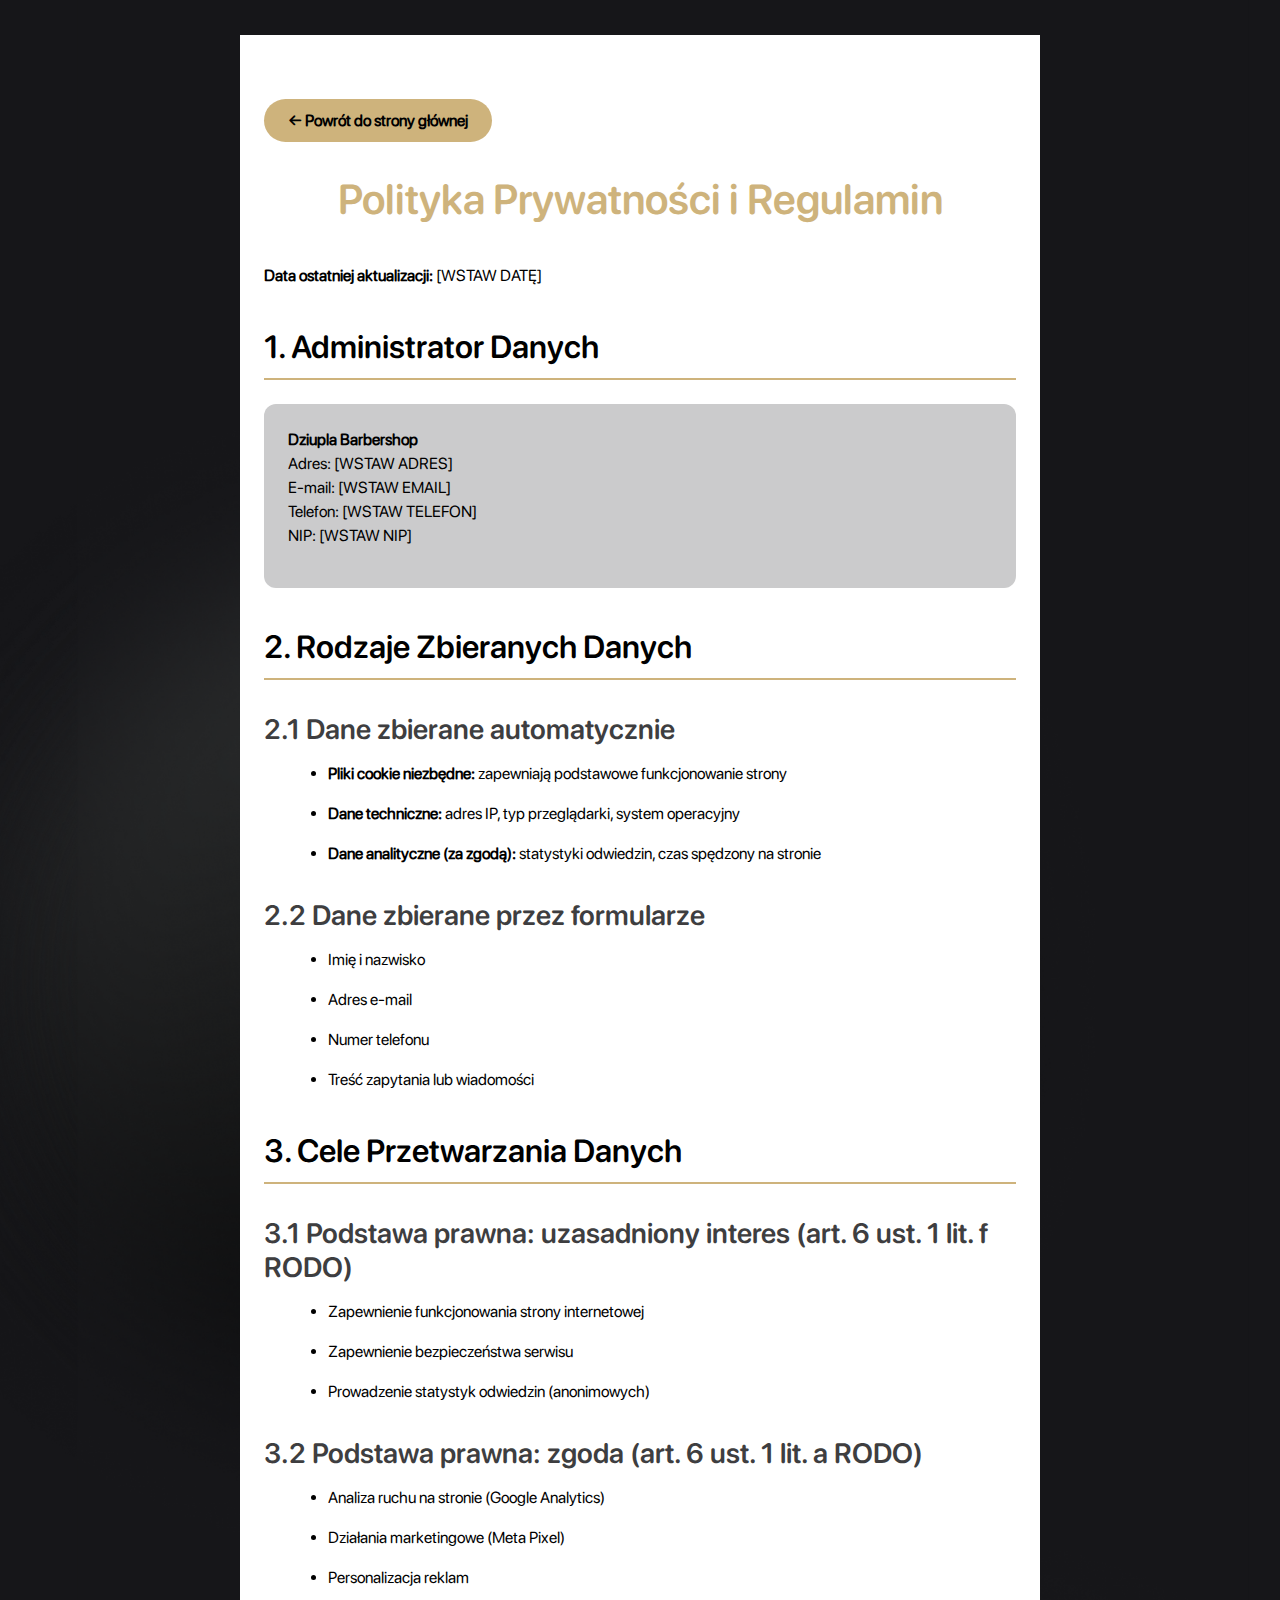
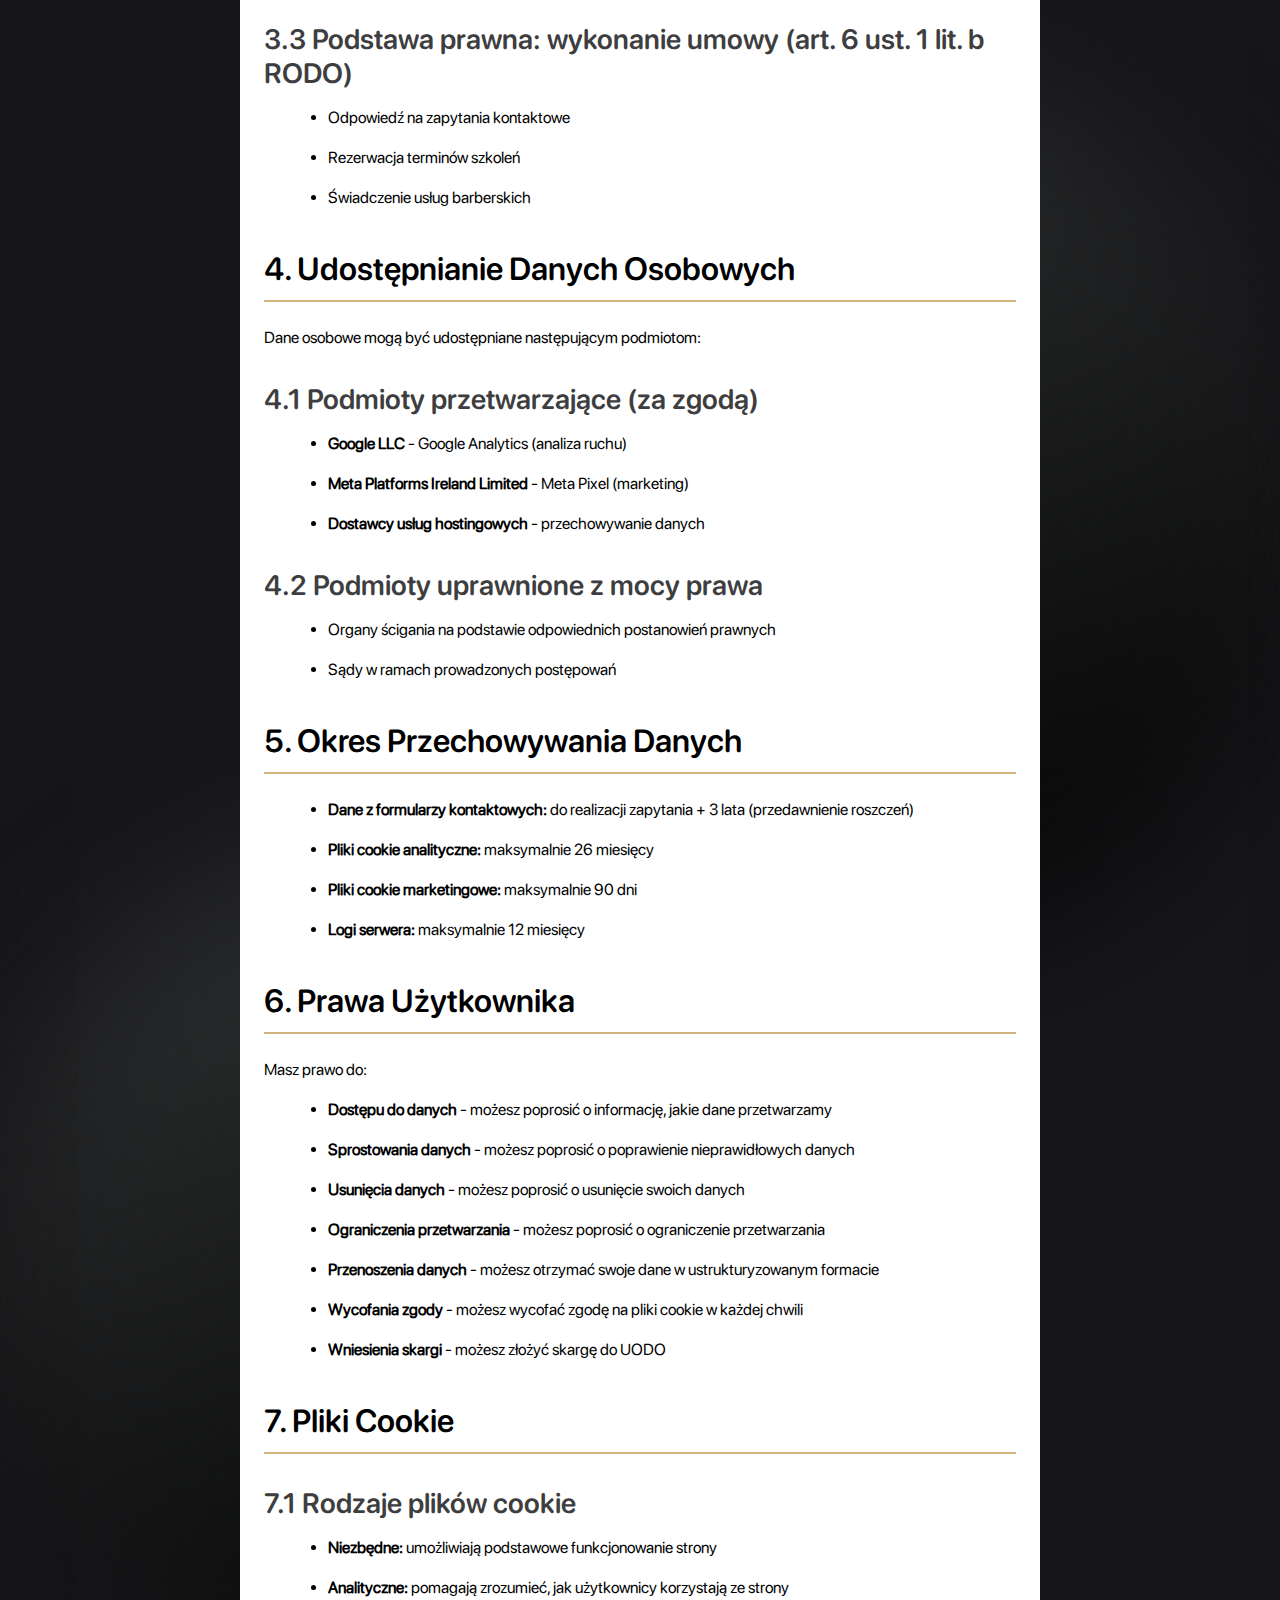
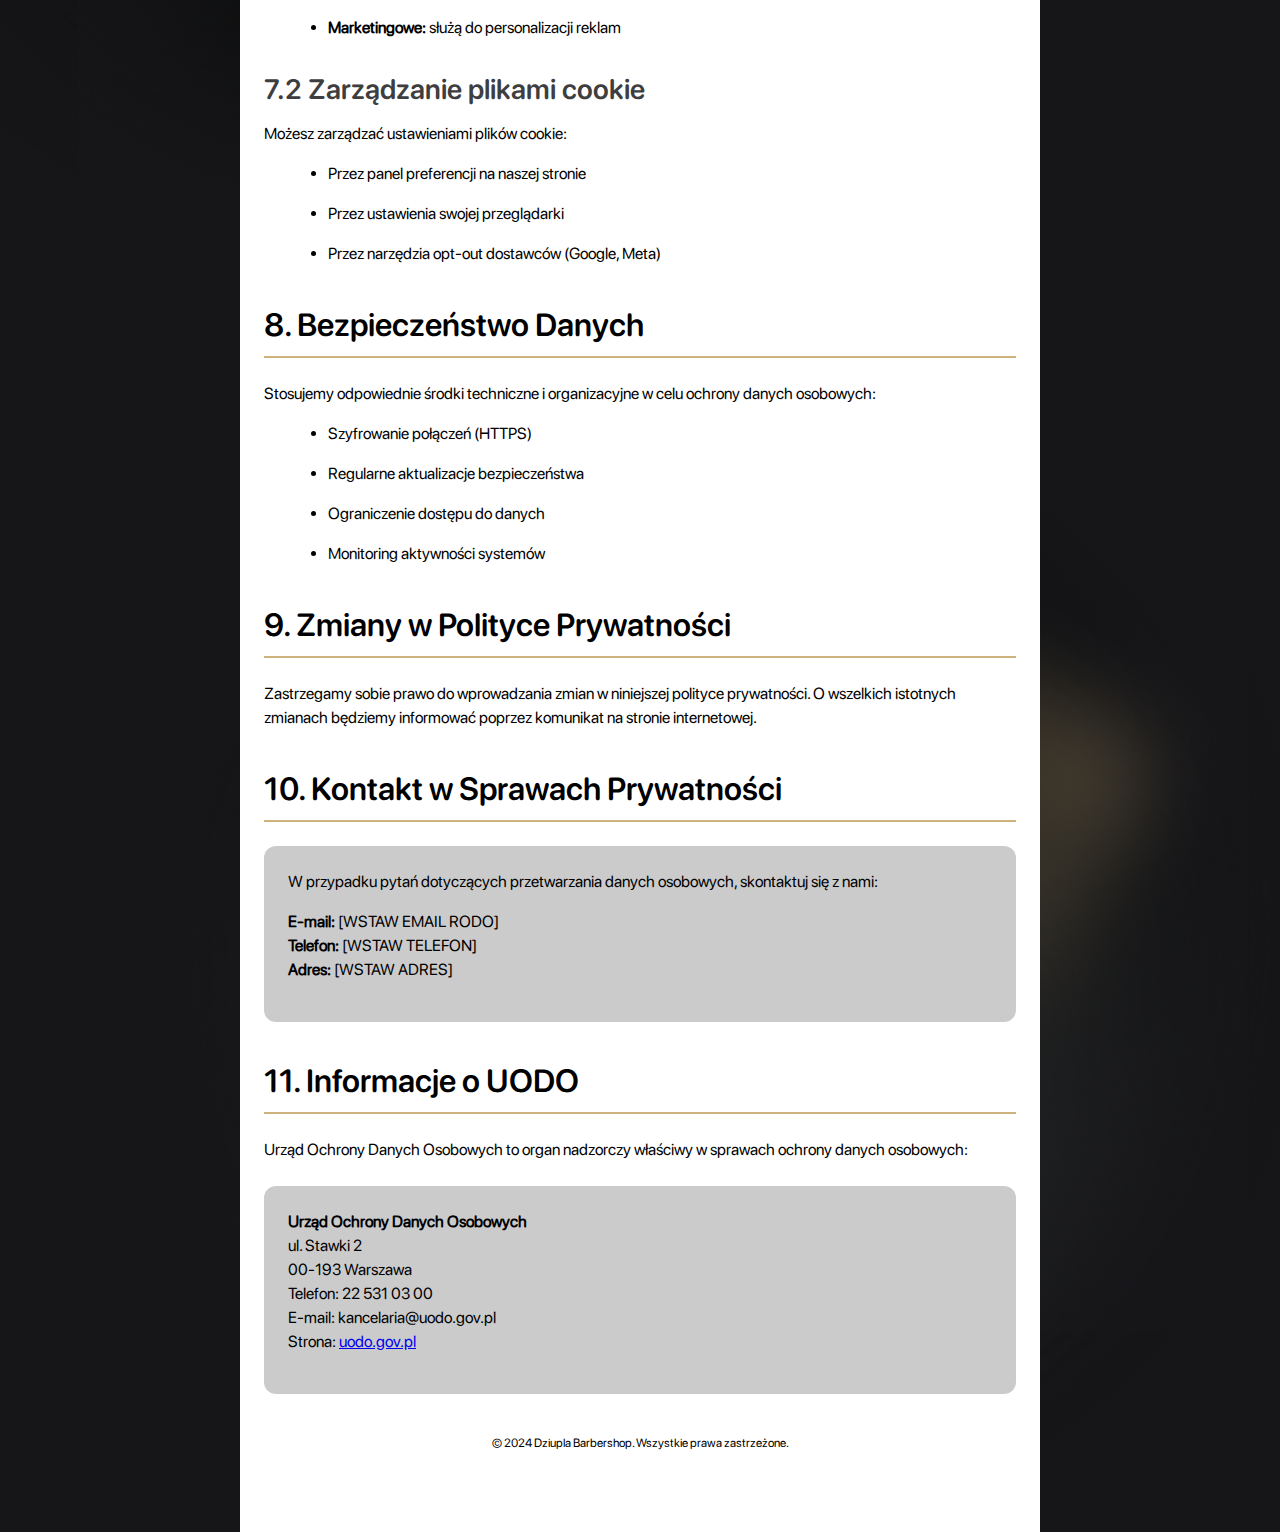
<file: polityka-prywatnosci.html>
<!DOCTYPE html>
<html lang="pl">
<head>
  <meta charset="UTF-8">
  <meta name="viewport" content="width=device-width, initial-scale=1.0">
  <title>Polityka Prywatności - Dziupla Barbershop</title>
  <link rel="stylesheet" href="style.css">
  <style>
    .privacy-page {
      max-width: 800px;
      margin: 0 auto;
      padding: var(--space-4xl) var(--space-lg);
      background: var(--neutral-white);
      color: var(--neutral-black);
    }
    
    .privacy-page h1 {
      color: var(--primary-base);
      font-size: var(--display-medium);
      margin-bottom: var(--space-2xl);
      text-align: center;
    }
    
    .privacy-page h2 {
      color: var(--neutral-black);
      font-size: var(--headline-large);
      margin: var(--space-2xl) 0 var(--space-lg) 0;
      border-bottom: 2px solid var(--primary-base);
      padding-bottom: var(--space-sm);
    }
    
    .privacy-page h3 {
      color: var(--neutral-dark);
      font-size: var(--headline-medium);
      margin: var(--space-xl) 0 var(--space-md) 0;
    }
    
    .privacy-page p, .privacy-page li {
      font-size: var(--body-large);
      line-height: var(--line-height-body-large);
      margin-bottom: var(--space-md);
    }
    
    .privacy-page ul {
      margin-left: var(--space-lg);
      margin-bottom: var(--space-lg);
    }
    
    .privacy-page .contact-info {
      background: var(--neutral-light);
      padding: var(--space-lg);
      border-radius: 12px;
      margin: var(--space-lg) 0;
    }
    
    .privacy-page .back-button {
      display: inline-block;
      padding: var(--space-sm) var(--space-lg);
      background: var(--primary-base);
      color: var(--neutral-black);
      text-decoration: none;
      border-radius: 24px;
      font-weight: 600;
      margin-bottom: var(--space-xl);
      transition: all 0.3s ease;
    }
    
    .privacy-page .back-button:hover {
      background: #d4c285;
      transform: translateY(-2px);
    }
    
    @media (max-width: 768px) {
      .privacy-page {
        padding: var(--space-lg) var(--space-md);
      }
      
      .privacy-page h1 {
        font-size: var(--display-medium-m);
      }
      
      .privacy-page h2 {
        font-size: var(--headline-large-m);
      }
    }
  </style>
</head>
<body>
  <div class="privacy-page">
    <a href="index.html" class="back-button">← Powrót do strony głównej</a>
    
    <h1>Polityka Prywatności i Regulamin</h1>
    
    <p><strong>Data ostatniej aktualizacji:</strong> [WSTAW DATĘ]</p>
    
    <h2>1. Administrator Danych</h2>
    <div class="contact-info">
      <p><strong>Dziupla Barbershop</strong><br>
      Adres: [WSTAW ADRES]<br>
      E-mail: [WSTAW EMAIL]<br>
      Telefon: [WSTAW TELEFON]<br>
      NIP: [WSTAW NIP]</p>
    </div>
    
    <h2>2. Rodzaje Zbieranych Danych</h2>
    
    <h3>2.1 Dane zbierane automatycznie</h3>
    <ul>
      <li><strong>Pliki cookie niezbędne:</strong> zapewniają podstawowe funkcjonowanie strony</li>
      <li><strong>Dane techniczne:</strong> adres IP, typ przeglądarki, system operacyjny</li>
      <li><strong>Dane analityczne (za zgodą):</strong> statystyki odwiedzin, czas spędzony na stronie</li>
    </ul>
    
    <h3>2.2 Dane zbierane przez formularze</h3>
    <ul>
      <li>Imię i nazwisko</li>
      <li>Adres e-mail</li>
      <li>Numer telefonu</li>
      <li>Treść zapytania lub wiadomości</li>
    </ul>
    
    <h2>3. Cele Przetwarzania Danych</h2>
    
    <h3>3.1 Podstawa prawna: uzasadniony interes (art. 6 ust. 1 lit. f RODO)</h3>
    <ul>
      <li>Zapewnienie funkcjonowania strony internetowej</li>
      <li>Zapewnienie bezpieczeństwa serwisu</li>
      <li>Prowadzenie statystyk odwiedzin (anonimowych)</li>
    </ul>
    
    <h3>3.2 Podstawa prawna: zgoda (art. 6 ust. 1 lit. a RODO)</h3>
    <ul>
      <li>Analiza ruchu na stronie (Google Analytics)</li>
      <li>Działania marketingowe (Meta Pixel)</li>
      <li>Personalizacja reklam</li>
    </ul>
    
    <h3>3.3 Podstawa prawna: wykonanie umowy (art. 6 ust. 1 lit. b RODO)</h3>
    <ul>
      <li>Odpowiedź na zapytania kontaktowe</li>
      <li>Rezerwacja terminów szkoleń</li>
      <li>Świadczenie usług barberskich</li>
    </ul>
    
    <h2>4. Udostępnianie Danych Osobowych</h2>
    
    <p>Dane osobowe mogą być udostępniane następującym podmiotom:</p>
    
    <h3>4.1 Podmioty przetwarzające (za zgodą)</h3>
    <ul>
      <li><strong>Google LLC</strong> - Google Analytics (analiza ruchu)</li>
      <li><strong>Meta Platforms Ireland Limited</strong> - Meta Pixel (marketing)</li>
      <li><strong>Dostawcy usług hostingowych</strong> - przechowywanie danych</li>
    </ul>
    
    <h3>4.2 Podmioty uprawnione z mocy prawa</h3>
    <ul>
      <li>Organy ścigania na podstawie odpowiednich postanowień prawnych</li>
      <li>Sądy w ramach prowadzonych postępowań</li>
    </ul>
    
    <h2>5. Okres Przechowywania Danych</h2>
    
    <ul>
      <li><strong>Dane z formularzy kontaktowych:</strong> do realizacji zapytania + 3 lata (przedawnienie roszczeń)</li>
      <li><strong>Pliki cookie analityczne:</strong> maksymalnie 26 miesięcy</li>
      <li><strong>Pliki cookie marketingowe:</strong> maksymalnie 90 dni</li>
      <li><strong>Logi serwera:</strong> maksymalnie 12 miesięcy</li>
    </ul>
    
    <h2>6. Prawa Użytkownika</h2>
    
    <p>Masz prawo do:</p>
    <ul>
      <li><strong>Dostępu do danych</strong> - możesz poprosić o informację, jakie dane przetwarzamy</li>
      <li><strong>Sprostowania danych</strong> - możesz poprosić o poprawienie nieprawidłowych danych</li>
      <li><strong>Usunięcia danych</strong> - możesz poprosić o usunięcie swoich danych</li>
      <li><strong>Ograniczenia przetwarzania</strong> - możesz poprosić o ograniczenie przetwarzania</li>
      <li><strong>Przenoszenia danych</strong> - możesz otrzymać swoje dane w ustrukturyzowanym formacie</li>
      <li><strong>Wycofania zgody</strong> - możesz wycofać zgodę na pliki cookie w każdej chwili</li>
      <li><strong>Wniesienia skargi</strong> - możesz złożyć skargę do UODO</li>
    </ul>
    
    <h2>7. Pliki Cookie</h2>
    
    <h3>7.1 Rodzaje plików cookie</h3>
    <ul>
      <li><strong>Niezbędne:</strong> umożliwiają podstawowe funkcjonowanie strony</li>
      <li><strong>Analityczne:</strong> pomagają zrozumieć, jak użytkownicy korzystają ze strony</li>
      <li><strong>Marketingowe:</strong> służą do personalizacji reklam</li>
    </ul>
    
    <h3>7.2 Zarządzanie plikami cookie</h3>
    <p>Możesz zarządzać ustawieniami plików cookie:</p>
    <ul>
      <li>Przez panel preferencji na naszej stronie</li>
      <li>Przez ustawienia swojej przeglądarki</li>
      <li>Przez narzędzia opt-out dostawców (Google, Meta)</li>
    </ul>
    
    <h2>8. Bezpieczeństwo Danych</h2>
    
    <p>Stosujemy odpowiednie środki techniczne i organizacyjne w celu ochrony danych osobowych:</p>
    <ul>
      <li>Szyfrowanie połączeń (HTTPS)</li>
      <li>Regularne aktualizacje bezpieczeństwa</li>
      <li>Ograniczenie dostępu do danych</li>
      <li>Monitoring aktywności systemów</li>
    </ul>
    
    <h2>9. Zmiany w Polityce Prywatności</h2>
    
    <p>Zastrzegamy sobie prawo do wprowadzania zmian w niniejszej polityce prywatności. O wszelkich istotnych zmianach będziemy informować poprzez komunikat na stronie internetowej.</p>
    
    <h2>10. Kontakt w Sprawach Prywatności</h2>
    
    <div class="contact-info">
      <p>W przypadku pytań dotyczących przetwarzania danych osobowych, skontaktuj się z nami:</p>
      <p><strong>E-mail:</strong> [WSTAW EMAIL RODO]<br>
      <strong>Telefon:</strong> [WSTAW TELEFON]<br>
      <strong>Adres:</strong> [WSTAW ADRES]</p>
    </div>
    
    <h2>11. Informacje o UODO</h2>
    
    <p>Urząd Ochrony Danych Osobowych to organ nadzorczy właściwy w sprawach ochrony danych osobowych:</p>
    
    <div class="contact-info">
      <p><strong>Urząd Ochrony Danych Osobowych</strong><br>
      ul. Stawki 2<br>
      00-193 Warszawa<br>
      Telefon: 22 531 03 00<br>
      E-mail: kancelaria@uodo.gov.pl<br>
      Strona: <a href="https://uodo.gov.pl" target="_blank">uodo.gov.pl</a></p>
    </div>
    
    <p style="text-align: center; margin-top: var(--space-2xl); font-size: var(--body-small); color: var(--neutral-medium);">
      © 2024 Dziupla Barbershop. Wszystkie prawa zastrzeżone.
    </p>
  </div>
</body>
</html>
</file>
<file: style.css>
/* Performance optimizations */
.video-background video {
  will-change: transform;
  transform: translateZ(0);
}

img {
  content-visibility: auto;
}

/* Reduce layout shifts */
video, img {
  height: auto;
  max-width: 100%;
}

@font-face {
  font-family: "SF Pro Display";
  src: url("./media/fonts/SF-Pro-Rounded-Semibold.otf") format("opentype");
  font-weight: lighter;
  font-style: normal;
  font-display: swap;
}

@font-face {
  font-family: "SF Pro Rounded";
  src: url("./media/fonts/SF-Pro-Rounded-Regular.otf") format("opentype");
  font-weight: normal;
  font-style: normal;
  font-display: swap;
}

:root {
    /* Typography Sizes - Desktop */
    --display-large: 57px; /* h1, var(--space-3xl) (48px), Główna hierarchia */
    --display-medium: 42px; /* h2, var(--space-2xl) (40px), Podtytuł sekcji */
    --display-small: 36px; /* h3, var(--space-xl) (32px), Sekcja lub dział */
    --headline-large: 32px; /* h4, var(--space-lg) (24px), Blok lub grupa */
    --headline-medium: 28px; /* h5, var(--space-lg) (24px), Niższy nagłówek */
    --headline-small: 24px; /* h6, var(--space-md) (16px), Lokalne tytuły */
    --title-large: 22px; /* subtitle, var(--space-md) (16px), Opis sekcji */
    --title-medium: 16px; /* var(--space-sm) (12px), Etykiety, mniejsze opisy */
    --title-small: 14px; /* var(--space-xs) (8px), Etykiety pomocnicze */
    --label-large: 14px; /* var(--space-xs) (8px), Przyciski/labelki */
    --label-medium: 12px; /* var(--space-2xs) (6px), Inputy/formularze */
    --label-small: 11px; /* var(--space-2xs) (6px), Najdrobniejsze etykiety */
    --body-large: 16px; /* paragraf, var(--space-md) (16px), główny tekst */
    --body-medium: 14px; /* var(--space-sm) (12px), pomocniczy tekst */
    --body-small: 12px; /* var(--space-xs) (8px), notatki/podpisy */

    /* Typography Sizes - Tablet */
    --display-large-t: 45px; /* h1, var(--space-2xl) (40px), Główna hierarchia */
    --display-medium-t: 36px; /* h2, var(--space-xl) (32px), Podtytuł sekcji */
    --display-small-t: 32px; /* h3, var(--space-lg) (24px), Sekcja lub dział */
    --headline-large-t: 28px; /* h4, var(--space-lg) (24px), Blok lub grupa */
    --headline-medium-t: 24px; /* h5, var(--space-md) (16px), Niższy nagłówek */
    --headline-small-t: 22px; /* h6, var(--space-sm) (12px), Lokalne tytuły */
    --title-large-t: 20px; /* subtitle, var(--space-sm) (12px), Opis sekcji */
    --title-medium-t: 16px; /* var(--space-sm) (12px), Etykiety, mniejsze opisy */
    --title-small-t: 14px; /* var(--space-xs) (8px), Etykiety pomocnicze */
    --label-large-t: 14px; /* var(--space-xs) (8px), Przyciski/labelki */
    --label-medium-t: 12px; /* var(--space-2xs) (6px), Inputy/formularze */
    --label-small-t: 11px; /* var(--space-2xs) (6px), Najdrobniejsze etykiety */
    --body-large-t: 16px; /* paragraf, var(--space-md) (16px), główny tekst */
    --body-medium-t: 14px; /* var(--space-sm) (12px), pomocniczy tekst */
    --body-small-t: 12px; /* var(--space-xs) (8px), notatki/podpisy */

    /* Typography Sizes - Mobile */
    --display-large-m: 36px; /* h1, var(--space-xl) */
    --display-medium-m: 32px; /* h2, var(--space-lg) */
    --display-small-m: 28px; /* h3, var(--space-md) */
    --headline-large-m: 24px; /* h4, var(--space-sm) */
    --headline-medium-m: 22px; /* h5, var(--space-sm) */
    --headline-small-m: 20px; /* h6, var(--space-xs) */
    --title-large-m: 18px; /* subtitle, var(--space-xs) */
    --title-medium-m: 16px; /* var(--space-xs) */
    --title-small-m: 14px; /* var(--space-xs) */
    --label-large-m: 12px; /* var(--space-xs) */
    --label-medium-m: 10px; /* var(--space-2xs) */
    --label-small-m: 9px; /* var(--space-2xs) */
    --body-large-m: 14px; /* p, var(--space-sm) */
    --body-medium-m: 12px; /* p, var(--space-xs) */
    --body-small-m: 11px; /* p, var(--space-2xs) */

     /* Line Heights - Desktop */
    --line-height-display-large: 1.1; /* h1, recommended line height (110%) */
    --line-height-display-medium: 1.15; /* h2, recommended line height (115%) */
    --line-height-display-small: 1.2; /* h3, recommended line height (120%) */
    --line-height-headline-large: 1.25; /* h4, recommended line height (125%) */
    --line-height-headline-medium: 1.3; /* h5, recommended line height (130%) */
    --line-height-headline-small: 1.3; /* h6, recommended line height (130%) */
    --line-height-title-large: 1.4; /* subtitle, recommended line height (140%) */
    --line-height-title-medium: 1.4; /* recommended line height (140%) */
    --line-height-title-small: 1.4; /* recommended line height (140%) */
    --line-height-label-large: 1; /* recommended line height (120%) */
    --line-height-label-medium: 1; /* recommended line height (120%) */
    --line-height-label-small: 1; /* recommended line height (120%) */
    --line-height-body-large: 1.5; /* paragraph, recommended line height (150%) */
    --line-height-body-medium: 1.5; /* recommended line height (150%) */
    --line-height-body-small: 1.5; /* recommended line height (150%) */

    /* Spacing Scale */
    --space-4xs: 2px;
    --space-3xs: 4px;
    --space-2xs: 6px;
    --space-xs: 8px;
    --space-sm: 12px;
    --space-md: 16px;
    --space-lg: 24px;
    --space-xl: 32px;
    --space-2xl: 40px;
    --space-3xl: 48px;
    --space-4xl: 64px;
    --space-5xl: 80px;
    --space-6xl: 96px;      

    /* Primary Colors */
    --primary-base: #ceb37c;
    --primary-dark: #a58f63;
    --primary-very-dark: #3e3625;
    --primary-light: #f5f0e5;
    --primary-very-light: #faf7f2;

    /* Secondary Colors */
    --secondary-base: #cca848;
    --secondary-dark: #a3863a;
    --secondary-very-dark: #3d3216;
    --secondary-light: #f5eeda;
    --secondary-very-light: #faf6ed;

    /* Tertiary Colors */
    --tertiary-base: #161619;
    --tertiary-dark: #121214;
    --tertiary-very-dark: #070707;
    --tertiary-light: #d0d0d1;
    --tertiary-very-light: #e8e8e8;

    /* Neutral Colors */
    --neutral-base: #7c7c80;
    --neutral-dark: #3e3e40;
    --neutral-very-dark: #19191a;
    --neutral-black: #000000;
    --neutral-light: #cbcbcc;
    --neutral-very-light: #e5e5e6;
    --neutral-extra-light: #f2f2f2;
    --neutral-white: #ffffff;

    /* State Colors */
    --success: #67bd50;
    --error: #f2342b;
    --warning: #ffa92a;

    /* Additional */
    --light-yellow: #e0d970;
    --pink: #e070c8;
    --teal: #08d4ef;

    /* Gradients (as background-image) */
    --gradient-vertical-1-to-2: linear-gradient(180deg, #ceb37c 0%, #cca848 100%);
    --gradient-vertical-1-to-3: linear-gradient(180deg, #ceb37c 0%, #82714e 100%);
    --gradient-vertical-2-to-3: linear-gradient(180deg, #cca848 0%, #82714e 100%);
    --gradient-horizontal-1-to-2: linear-gradient(120.96deg, #ceb37c 0%, #cca848 100%);
    --gradient-horizontal-1-to-3: linear-gradient(120.96deg, #ceb37c 0%, #82714e 100%);
    --gradient-horizontal-2-to-3: linear-gradient(120.96deg, #cca848 0%, #82714e 100%);
    --gradient-diagonal-1-to-2: linear-gradient(101.31deg, #ceb37c 0%, #cca848 100%);
    --gradient-diagonal-1-to-3: linear-gradient(101.31deg, #ceb37c 0%, #82714e 100%);
    --gradient-diagonal-2-to-3: linear-gradient(101.31deg, #cca848 0%, #82714e 100%);
    --gradient-horizontal-fade-white: linear-gradient(120.96deg, #ffffff 0%, #ceb37c 100%);
    --gradient-horizontal-fade-black: linear-gradient(120.96deg, #000000 0%, #82714e 100%);
    /* --font-display: 'Inter', sans-serif;
    --font-rest: 'Inter', sans-serif; */
    
    --font-display: "SF Pro Display", sans-serif;
    --font-rest: "SF Pro Rounded", sans-serif;

    
    /* Additional elements for card-section in root */

    --label-large: 14px;
    --card-width: 361px;
    --card-height: 485px;
    --inner-card-width: 342px;
    --inner-card-height: 448px;
    --card-gap: 10px;
    --card-radius: 12px;
    --container-max-width: 1350px;
  }

  .card-section .card.expanded .card-media {
    /* background-color: var(--neutral-white); Permanent background when expanded */
    background-image: url('https://source.unsplash.com/400x400/?barber,style');
    background-size: cover;
    background-position: center;
    box-shadow: inset 0 -5px 10px 1px rgba(0, 0, 0, 0.25);
  }

  .card-section .card.expanded:hover .card-media {
    /* background-color: var(--neutral-white); Lock hover effect */
    background-image: url('https://source.unsplash.com/400x400/?barber,style');
    background-size: cover;
    background-position: center;
    box-shadow: inset 0 -5px 10px 1px rgba(0, 0, 0, 0.25);
  }

  /* Additional elements for card-section in root */


  @media (max-width: 991px) {
    :root {
      --display-large: var(--display-large-t);
      --display-medium: var(--display-medium-t);
      --display-small: var(--display-small-t);
      --headline-large: var(--headline-large-t);
      --headline-medium: var(--headline-medium-t);
      --headline-small: var(--headline-small-t);
      --title-large: var(--title-large-t);
      --title-medium: var(--title-medium-t);
      --title-small: var(--title-small-t);
      --label-large: var(--label-large-t);
      --label-medium: var(--label-medium-t);
      --label-small: var(--label-small-t);
      --body-large: var(--body-large-t);
      --body-medium: var(--body-medium-t);
      --body-small: var(--body-small-t);
      --card-width: 333px;
      --card-height: 446px;
      --inner-card-width: 315px;
      --inner-card-height: 413px;
      --card-gap: 5px;
    }
  }

  @media (max-width: 599px) {
    :root {
      --display-large: var(--display-large-m);
      --display-medium: var(--display-medium-m);
      --display-small: var(--display-small-m);
      --headline-large: var(--headline-large-m);
      --headline-medium: var(--headline-medium-m);
      --headline-small: var(--headline-small-m);
      --title-large: var(--title-large-m);
      --title-medium: var(--title-medium-m);
      --title-small: var(--title-small-m);
      --label-large: var(--label-large-m);
      --label-medium: var(--label-medium-m);
      --label-small: var(--label-small-m);
      --body-large: var(--body-large-m);
      --body-medium: var(--body-medium-m);
      --body-small: var(--body-small-m);
      --card-width: 304px;
      --card-height: 408px;
      --inner-card-width: 288px;
      --inner-card-height: 378px;
      --card-gap: 0px;
    }
  }
  * {
    box-sizing: border-box;
  }

  body {
    margin: 0;
    background: var(--tertiary-base);
    background-image: url('./media/background.webp');
    background-size: cover;
    background-position: center;
    font-family: var(--font-rest);
    color: #333;
    overflow-x: hidden;
    padding-top: 35px; /* height of navbar on desktop */
    }
  
    @media (max-width: 991px) {
      body {
        padding-top: 28px;
      }
    }
  
    @media (max-width: 599px) {
      body {
        padding-top: 28px;
      }
    }
    
  h1, h2, h3, h4, h5, h6 {
    font-family: var(--font-display);
    margin: 0;
    padding: 0;
  }

  p {
    font-family: var(--font-rest);
    margin: 0;
    padding: 0;
  }

  button {
    font-family: var(--font-rest);
  }

  .gold {
    background: linear-gradient(101.31deg, #f9edd6 0%, #cca848 100%);
    -webkit-background-clip: text;
    background-clip: text;
    -webkit-text-fill-color: transparent;
    color: transparent;
    display: inline-block;
    }
  

  html {
    scrollbar-width: none; /* Firefox */
  }
  
  body {
    overflow-y: scroll;
    -webkit-overflow-scrolling: touch;
  }

  body::-webkit-scrollbar {
    width: 0px;
    background: transparent;
  }

  .global-icon-svg {
    width: 26px;
    height: 26px;
    /* transition: color 0.6s ease; */
    pointer-events: auto;
    cursor: pointer;
  }
  @media (max-width: 991px) {
    .global-icon-svg {
      width: 30px;
      height: 30px;
    }
  }
  
  .global-icon-svg:hover {
    color: var(--primary-base);
    transform: scale(1.05);
  }

    .global-icon-svg-button {
    width: 24px;
    height: 24px;
    padding-top: 4px;
  }
  @media (max-width: 991px) {
    .global-icon-svg-button {
      width: 22px;
      height: 22px;
      padding-top: 3px;
    }
  }
  @media (max-width: 599px) {
    .global-icon-svg-button {
      width: 20px;
      height: 20px;
      padding-top: 3px;
    }
  }

  a.card-button {
  text-decoration: none;
}

    /* CSS navbar-section */

    .navbar-section .navbar-container {
      display: flex;
      align-items: center;
      justify-content: space-between;
      height: 65px;
      position: fixed;
      background-color: #161619ee;
      backdrop-filter: blur(10px);
      -webkit-backdrop-filter: blur(10px);
      top: 0;
      left: 0;
      right: 0;
      width: 100%;
      z-index: 999;
      transform: translateY(0);
      opacity: 1;
      transition: transform 1s ease, opacity 1s ease;
      will-change: transform, opacity;
      backface-visibility: hidden;
      color: var(--neutral-extra-light);
    }

    .navbar-section .navbar-left {
      display: flex;
      align-items: center;
    }
    .navbar-section .navbar-logo {
      width: 30px;
      height: 30px;
      background-color: var(--neutral-base);
    }
    .navbar-section .navbar-company {
      font-size: var(--title-large);
      margin-left: var(--space-sm);
      font-weight: 600;

    }
    .navbar-section .navbar-center {
      display: flex;
      gap: var(--space-sm);
      padding-right: 82px;
    }
    .navbar-section .navbar-center .nav-link {
      background: none;
      border: none;
      font-size: var(--label-large);
      cursor: pointer;
      padding: var(--space-2xs) var(--space-xs);
      color: inherit;
      transition: color 0.6s ease;
    }
    .navbar-section .navbar-center .nav-link:hover,
    .navbar-section .navbar-center .nav-link.active {
      color: var(--primary-base);
    }

    .navbar-container.disable-auto-hide.hide-navbar {
      transform: none !important;
      opacity: 1 !important;
    }

.navbar-section .navbar-center .highlighted,
.navbar-section .mobile-nav-center .highlighted {
      background-color: var(--neutral-black) !important;
      border-radius: 24px;
      box-shadow: inset 0 0 12px 2px var(--neutral-dark);
      padding: 0.6rem 1rem;
      position: relative;
      overflow: hidden;
}
  .navbar-section .mobile-nav-center .nav-link.highlighted {
    padding: 0.75rem 1.8rem;
    border-radius: 40px;
  } 

.navbar-section .navbar-center .highlighted::after,
.navbar-section .mobile-nav-center .highlighted::after {
  content: "";
  position: absolute;
  top: 0;
  left: -75%; 
  width: 50%;
  height: 100%;
  background: linear-gradient(120deg, transparent, rgba(252, 218, 84, 0.4), transparent);
  transform: skewX(-20deg);
  animation: shimmer 3s infinite;
}

@keyframes shimmer {
  0% {
    left: -75%;
  }
  100% {
    left: 125%;
  }
}

    .navbar-section .navbar-right {
      display: flex;
      align-items: center;
      gap: var(--space-sm);
    }

    .navbar-section .navbar-right a,
    .navbar-section .mobile-nav-right a{
      color: var(--neutral-extra-light);
    }

    .navbar-section .navbar-right .social-icon {
      width: 26px;
      height: 26px;
      background-color: #cca848;
      cursor: pointer;
      transition: background-color 0.3s ease, transform 0.3s ease;
    }
    .navbar-section .navbar-right .social-icon + .social-icon,
    .navbar-section .mobile-nav-right .social-icon + .social-icon {
      background-color: #ceb37c;
    }
    .navbar-section .navbar-right .social-icon + .social-icon + .social-icon,
    .navbar-section .mobile-nav-right .social-icon + .social-icon + .social-icon {
      background-color: #82714e;
    }
    .navbar-section .navbar-right .social-icon:hover,
    .navbar-section .mobile-nav-right .social-icon:hover {
      filter: brightness(0.8);
      transform: scale(1.05);
    }

    .navbar-section .hamburger-icon {
      display: none;
      background: none;
      border: none;
      width: 30px;
      height: 30px;
      cursor: pointer;
      position: relative;
      z-index: 110;
    }
    .navbar-section .hamburger-icon::before,
    .navbar-section .hamburger-icon::after,
    .navbar-section .hamburger-icon span {
      content: "";
      position: absolute;
      height: 3px;
      width: 100%;
      border-radius: 10px;
      background-color: var(--neutral-extra-light);
      left: 0;
      transition: all 0.3s ease;
    }
    .navbar-section .hamburger-icon::before {
      top: 6px;
    }
    .navbar-section .hamburger-icon::after {
      bottom: 6px;
    }
    .navbar-section .hamburger-icon span {
      top: 50%;
      transform: translateY(-50%);
    }

    .navbar-section .hamburger-icon.active::before {
      transform: rotate(45deg);
      top: 50%;
    }
    .navbar-section .hamburger-icon.active::after {
      transform: rotate(-45deg);
      bottom: auto;
      top: 50%;
    }
    .navbar-section .hamburger-icon.active span {
      opacity: 0;
    }
    .navbar-section .hamburger-icon.close {
      display: block;
      position: absolute;
      top: var(--space-md);
      right: var(--space-md);
    }
    .navbar-section .hamburger-icon.close span {
      top: 50%;
      transform: translateY(-50%);
    }

    .navbar-section .mobile-nav-overlay {
      position: fixed;
      top: 60px; /* wysokość navbaru na desktopie */
      left: 0;
      right: 0;
      bottom: 0;
      height: auto;
      max-height: 0;
      overflow: hidden;
      color: var(--neutral-extra-light);
      background-color: #161619ee;
      backdrop-filter: blur(10px);
      -webkit-backdrop-filter: blur(10px);
      display: flex;
      opacity: 0;
      /* transform: translateY(-20px); */
      pointer-events: none;
      transition: transform 0.6s ease, opacity 0.6s ease;
      flex-direction: column;
      justify-content: space-between;
      align-items: center;
      padding: 0 var(--space-md) var(--space-xl) var(--space-md);
      z-index: 100;
      overflow: auto;
    }
    .navbar-section .mobile-nav-overlay.active {
      opacity: 1;
      transform: translateY(0);
      pointer-events: auto;
      max-height: 100vh;
    }
    .navbar-section .mobile-nav-overlay.hiding {
      opacity: 0;
      transform: translateY(-20px);
      pointer-events: none;
    }

    @media (max-width: 991px) {
      .navbar-section .mobile-nav-overlay {
        top: 60px;
      }
    }
    @media (max-width: 599px) {
      .navbar-section .mobile-nav-overlay {
        top: 55px;
      }
    }

    .navbar-section .mobile-nav-center {
      display: flex;
      flex-direction: column;
      align-items: center;
      gap: var(--space-lg);
      justify-content: center;
      flex: 1;
    }

    .navbar-section .mobile-nav-center .nav-link {
      background: none;
      border: none;
      font-size: var(--display-medium);
      cursor: pointer;
      padding: var(--space-2xs) var(--space-xs);
      color: inherit;
    }
    .navbar-section .mobile-nav-center .nav-link:hover,
    .navbar-section .mobile-nav-center .nav-link.active {
      color: var(--primary-base);
    }

    .navbar-section .mobile-nav-right .social-icon  {
      width: 45px;
      height: 45px;
      background-color: #cca848;
      cursor: pointer;
    }


    .navbar-section .mobile-nav-right {
      display: flex;
      gap: var(--space-sm);
      justify-content: center;
      margin-bottom: var(--space-xl);
      gap: 30px;
    }

    @media (max-width: 991px) {
      .navbar-section .navbar-container {
        height: 60px;
      }
      .navbar-section .navbar-center,
      .navbar-section .navbar-right {
        display: none;
      }
      .navbar-section .hamburger-icon {
        display: block;
      }
    }
    @media (max-width: 599px) {
      .navbar-section .navbar-container {
        height: 55px;
      }
    }

    body.no-scroll {
      overflow: hidden;
    }

    .navbar-section .navbar-container.hide-navbar {
      transform: translateY(-100%);
      opacity: 0;
      transition: transform 1s ease, opacity 1s ease;
    }

    .navbar-section .navbar-container.start-show-navbar {
      transform: translateY(+10%);
      opacity: 0;
      transition: transform 1s ease, opacity 1.2s ease;
    }

    .navbar-section .navbar-inner {
      display: flex;
      align-items: center;
      justify-content: space-between;
      max-width: var(--container-max-width);
      margin: 0 auto;
      display: flex;
      align-items: center;
      justify-content: space-between;
      height: 100%;
      padding: 0 20px;
      width: 100%;
    }

    .navbar-section .delay-0 { animation-delay: 0s; }
    .navbar-section .delay-1 { animation-delay: 0.15s; }
    .navbar-section .delay-2 { animation-delay: 0.30s; }

  /* CSS navbar-section */

    /* CSS slider-section */

    .slider-section {
    position: relative;
    width: 100%;
    flex-direction: column;
    align-items: center;
    justify-content: flex-start;
    overflow: hidden;
  }

  .slider-container {
    position: relative;
    width: 100%;
    height: 100%;
    overflow: hidden;
  }

  .slider-section .card-track {
    display: flex;
    transition: transform 0.5s ease-in-out;
    gap: 20px;
    padding: 0 clamp(20px, 5vw, 60px);
    padding-top: 10px;
    padding-bottom: 15px;
    touch-action: none;
    will-change: transform;
  }

  @media (max-width: 599px) {
    .slider-section .card-track {
      gap: 14px;
    }
  }

  .slider-section .card {
    flex-shrink: 0;
    height: 620px;
    width: 90vw;
    max-width: 1500px;
    border-radius: 24px;
    box-shadow: 0px 6px 9px 0px rgba(0, 0, 0, 0.25);
    position: relative;
    overflow: hidden;
    display: flex;
    margin: 0;
  }

  @media (max-width: 991px) {
    .slider-section .card {
      height: 550px;
    }
  }
  
  @media (max-width: 599px) {
    .slider-section .card {
      height: 500px;
      border-radius: 24px;
    }
  }

  .slider-section .card.ghost {
    pointer-events: none;
    opacity: 0;
    visibility: hidden;
  }

  .slider-section .center-cta {
    justify-content: center;
    align-items: center;
    text-align: center;
    padding: 2rem;
    width: 100%;
  }

  .slider-section .center-cta h2 {
    font-size: var(--display-medium);
    line-height: var(--line-height-display-medium);
    margin-bottom: var(--space-md);
    margin-top: 17%;
    color: var(--neutral-extra-light);
  }

  .slider-section .center-cta p {
    font-size: var(--body-large);
    line-height: var(--line-height-body-large);
    margin-bottom: var(--space-md);
    color: var(--neutral-extra-light);
  }

  .slider-section .center-cta .buttons {
  display: flex;
  justify-content: center;
  align-items: center;
  gap: var(--space-md);
  margin-top: var(--space-xs);
  color: var(--neutral-extra-light);
  }

  .slider-section .center-cta a {
    display: flex;
    align-items: center;
    justify-content: center;
    gap: 3px;
    background-color: var(--neutral-white);
    color: var(--neutral-black);
    font-size: var(--label-large);
    font-weight: 500;
    text-decoration: none;
    height: 46px;
    width: 130px;
    border-radius: 24px;
    transition: color 0.6s, background-color 0.6s, border 0.6s;
  }

  .slider-section .center-cta a:hover {
    background-color: var(--neutral-very-light);
    color: var(--neutral-black);
  }

  @media (max-width: 991px) {
  .slider-section .center-cta a {
    height: 44px;
    width: 110px;
  }
  }
@media (max-width: 599px) {
  .slider-section .center-cta a {
    height: 40px;
    width: 105px;
  }
}

.slider-section .global-icon-svg {
    width: 24px;
    height: 24px;
    padding-top: 3px;
    transition: color 0.6s ease;
  }
  @media (max-width: 991px) {
    .slider-section .global-icon-svg {
      width: 20px;
      height: 20px;
    }
  }
  @media (max-width: 599px) {
    .slider-section .global-icon-svg {
      width: 18px;
      height: 18px;
      padding-top: 2px;
    }
  }
  .slider-section .global-icon-svg:hover {
    color: currentColor;
    transform: scale(1.0);
  }


.slider-section .center-cta .animated-button {
  display: flex;
  justify-content: center;
  align-items: center;
  width: 200px;
  height: 42px;
  background-color: var(--neutral-black);
  color: var(--neutral-white);
  font-size: var(--line-height-title-medium);
  font-weight: 500;
  overflow: hidden;
  position: relative;
  border-radius: 30px;
  text-align: center;
}

.slider-section .center-cta .animated-button .scrolling-text {
  display: flex;
  flex-direction: column;
  align-items: center;
  justify-content: center;
  animation: scrollText 10s linear infinite;
  position: absolute;
  top: 0;
  left: 0;
  right: 0;
}

.slider-section .center-cta .animated-button .scrolling-text span {
  height: 40px;
  width: 100%;
  display: flex;
  align-items: center;
  justify-content: center;
}

/* animacja przesuwania tekstu co 2 sekundy */
@keyframes scrollText {
  0%, 20%   { transform: translateY(0); }
  25%, 45%  { transform: translateY(-40px); }
  50%, 70%  { transform: translateY(-80px); }
  75%, 95%  { transform: translateY(-120px); }
  100%      { transform: translateY(0); }
}

  .slider-section .two-col {
    width: 100%;
    display: flex;
  }
  
  @media (max-width: 599px) {

    .slider-section .two-col {
      flex-direction: column-reverse;
      text-align: center;
    }
  
    .slider-section .two-col .right {
      position: absolute;
      top: 0;
      width: 100%;
      height: 100%;
      padding-bottom: 20%;
      display: flex;
      justify-content: center;
      align-items: center;
    }
  
    .slider-section .two-col .left {
      height: 100%;
      width: 100%;
      padding-bottom: 1rem;
      padding-left: 10%;
      padding-right: 10%;
      padding-top: 70%;
      display: flex;
      flex-direction: column;
      align-items: center;
      justify-content: center;
    }
  }

@media (min-width: 600px) {

  .slider-section .two-col .left {
    position: absolute;
    left: 0;
    top: 0;
    width: 100%;
    height: 100%;
    padding-left: 10%;
    padding-right: 10%;
    display: flex;
    flex-direction: column;
    justify-content: center;
    /* margin-left: 5%; */
  }
}
  .slider-section .two-col .left h2 {
    font-size: var(--display-medium);
    line-height: var(--line-height-display-medium);
    margin-bottom: var(--space-md);
  }

  .slider-section .two-col .left p {
    font-size: var(--body-large);
    line-height: var(--line-height-body-large);
    margin-bottom: var(--space-md);
  }

  @media (min-width: 600px) {

    .slider-section .two-col .right {
    position: absolute;
    right: 0;
    top: 0;
    width: 100%;
    height: 100%;
    display: flex;
    justify-content: end;
    align-items: center;
  }

  .slider-section .two-col img {
    max-width: 100%;
    border-radius: 8px;
    box-shadow: 0 3px 10px rgba(0, 0, 0, 0.1);
  }
}

  .slider-section .arrow {
    position: absolute;
    top: 50%;
    transform: translateY(-50%);  
    width: 75px;
    height: 75px;
    border-radius: 50%;
    display: flex;
    align-items: center;
    justify-content: center;
    font-size: 4rem;
    color: rgba(255, 255, 255, 0.85);
    background: transparent;
    border: none;
    cursor: pointer;
    z-index: 10;
    transition: color 0.3s, background-color 0.3s;
    padding: 0;
  }

  .slider-section .arrow:hover {
    color: white;
    background-color: rgba(0, 0, 0, 0.2);
  }

  .slider-section .arrow:disabled {
    color: rgba(255, 255, 255, 0.2);
    cursor: default;
  }

  .slider-section .arrow.left {
    left: 90px;
    transform: translateY(-50%) translateX(2px);
  }

  .slider-section .arrow.right {
    right: 90px;
    transform: translateY(-50%) translateX(-4px);
  }

  .slider-section .dots {
    display: flex;
    gap: 10px;
    margin-top: 1.1rem;
    justify-content: center;
  }

  @media (max-width: 991px) {
    .slider-section .dots {
      margin-top: 0.7rem;
    }
  }
  
  @media (max-width: 599px) {
    .slider-section .dots {
      margin-top: 0.4rem;
    }
  }

  .slider-section .dot {
    width: 10px;
    height: 10px;
    border-radius: 50%;
    background: var(--neutral-base);
    cursor: pointer;
  }

  .slider-section .dot.active {
    background: white;
    border: 1px solid #444;
  }

  .slider-section .card.bg1 { background: #00000083; color: var(--neutral-white); }
  .slider-section .card.bg2 { background: var(--tertiary-base); }
  /* .slider-section .card.bg3 { background: var(--tertiary-base); } */
  .slider-section .card.bg4 { background: #00000083; color: var(--neutral-white); }

  .slider-section .bg2 .two-col .left,
  .slider-section .bg3 .two-col .left {
    color: var(--neutral-white);
    background: linear-gradient(
                100deg,
                #000000 35%,
                #000000ad 45%,
                rgba(0, 0, 0, 0) 100%
            );
 }
 @media (max-width: 599px) {
  .slider-section .bg2 .two-col .left,
  .slider-section .bg3 .two-col .left {
        background: linear-gradient(
                -2deg,
                #000000 20%,
                #000000ad 30%,
                rgba(0, 0, 0, 0) 100%
            );
  }
 }

 .slider-section .bg2 .two-col .right,
 .slider-section .bg3 .two-col .right  {
  z-index: -10;
  /* right: -10px; */
 }

 .slider-section .bg2 .two-col .right img,
 .slider-section .bg3 .two-col .right img {
  height: 100%;
  display: block;
  right: 0;
  /* margin-left: auto;
  margin-right: auto; */
  object-fit: cover;
  object-position: right;
  z-index: -10;
 }

 @media (max-width: 991px) {
  .slider-section .bg2 .two-col .right img,
  .slider-section .bg3 .two-col .right img {
    object-position: center;
    width: 100%;
  }
 }

  .slider-section .arrow.left span {
    display: inline-block;
    transform: translateX(-2px);
  }
  
  .slider-section .arrow.right span {
    display: inline-block;
    transform: translateX(2px);
  }

  .slider-section .bg-image {
    /* background-image: url('https://source.unsplash.com/1600x900/?barber'); */
    background-size: cover;
    background-position: center;
    /* color: white; */ /* Odkomentuj, jeśli tło będzie ciemne */
  }

  .slider-section .card .arrow {
    position: absolute;
    top: 50%;
    transform: translateY(-50%);
    width: 144px;
    height: 100%;
    border-radius: 0;
    color: rgba(255, 255, 255, 0.983);
    border: none;
    cursor: pointer;
    font-size: 2rem;
    z-index: 5;
    display: flex;
    align-items: center;
    justify-content: center;
    transition: background 0.3s, color 0.3s;
  }

  .slider-section .card .arrow.left {
    left: -4px;
  }

  .slider-section .card .arrow.right {
    right: -4px;
  }

  .slider-section .card .arrow:hover {
    background: #77777757;
    backdrop-filter: blur(4px);
    color: rgb(255, 255, 255);
  }

  .slider-section .intro-overlay {
    position: absolute;
    inset: 0;
    background-color: var(--neutral-very-dark);
    color: var(--neutral-extra-light);
    display: flex;
    align-items: center;
    justify-content: center;
    z-index: 20;
    opacity: 0;
    animation: introFadeIn 0s ease-in forwards, introFadeOut 1s ease-in 1.5s forwards;
  }

  @keyframes introFadeIn {
    from { opacity: 0; }
    to { opacity: 1; }
  }

  @keyframes introFadeOut {
    to {
      opacity: 0;
      visibility: hidden;
      transform: scale(1.02);
    }
  }

  .slider-section .intro-logo-wrap {
    display: flex;
    align-items: center;
    justify-content: center;
    gap: 1rem;
  }

  .slider-section .intro-logo-wrap h2{
    font-size: var(--display-medium) !important;
    font-weight: 700;
    color: var(--neutral-light);
    white-space: nowrap;
    opacity: 0;
    animation: introon 1s forwards;
    margin: 0;
  }
  
  .slider-section .logo-square {
    width: 100px;
    height: 100px;
    background-color: var(--neutral-light);
    border-radius: 12px;
    margin: 0;
    opacity: 0;
    animation: introon 1s forwards;
  }

  /* @media (max-width: 991px) {
    .slider-section .logo-square {
      margin-left: 40px;
    }
  } */

  @media (max-width: 599px) {
    .slider-section .intro-logo-wrap {
    display: flex;
    flex-direction: column;
    align-items: center;
    justify-content: center;
    gap: 2rem;

  }

  .slider-section .logo-square {
    width: 100px;
    height: 100px;
    background-color: var(--neutral-light);
    border-radius: 12px;
    flex-shrink: 0;
    margin: 0;
    opacity: 0;
    animation: introon 1s forwards;
    }
  }

  @keyframes introon {
    from { opacity: 0; }
    to { opacity: 1; }
  }

  /* @media (max-width: 991px) {
    @keyframes typing1 {
    to { width: 307px; }
  }
  }

  @media (max-width: 599px) {
    @keyframes typing1 {
    to { width: 280px; }
  }
  } */

  .fade-lock,
  .fade-lock * {
  background-color: transparent !important;
  color: transparent !important;
  border-color: transparent !important;
  box-shadow: none !important;
  transition: all 0.6s ease !important;
}

.fade-lock .card-map-button,
.fade-lock .card-map-button * {
  background-color: var(--neutral-black) !important;
  color: var(--neutral-white) !important;
  border-color: var(--neutral-black) !important;
  pointer-events: auto !important;
  opacity: 1 !important;
}

.card.bg2.fade-lock {
  transform: translateX(50px);
  opacity: 0;
}

.fade-in-ready .card.bg2 {
  transform: translateX(0);
  opacity: 1;
  transition: transform 0.8s ease, opacity 0.8s ease;
}

.fade-in-item {
  opacity: 0;
  transform: translateY(20px);
  transition: opacity 0.8s ease, transform 0.8s ease;
}

.fade-in-ready .fade-in-item {
opacity: 1;
transform: translateY(0);
}

.dots.fade-in-item {
transform: translateY(-100%);
opacity: 0;
transition: transform 1s ease, opacity 1s ease;
}

.fade-in-ready .dots.fade-in-item {
transform: translateY(0);
opacity: 1;
transition-delay: 0.25s;
}

@media (max-width: 991px) {
  .card .arrow,
  .slider-section .arrow {
    opacity: 0;
    pointer-events: none;
    transition: opacity 0.3s ease;
  }

  .slider-container:hover .card .arrow,
  .slider-container:hover .slider-section .arrow {
    opacity: 1;
    pointer-events: auto;
  }
}

.fix {
  height: 100%;
  display: flex;
  flex-direction: column;
  justify-content: center;
  align-items: center;
}

.slider-section .video-background {
  position: absolute;
  width: 100%;
  height: 100%;
  overflow: hidden;
}

.slider-section .video-background video {
  position: absolute;
  top: 50%;
  left: 50%;
  width: 100%;
  height: 100%;
  transform: translate(-50%, -50%);
  object-fit: cover;
  z-index: -1;
}

.card.bg4 {
  position: relative;
  overflow: hidden;
}

.card.bg4 .image-bg {
  position: absolute;
  inset: 0;
  z-index: -10;
  height: 100%;
  background-size: cover;
  background-position: center;
  background-repeat: no-repeat;
}

  .card.bg4 .overlay {
    position: absolute;
    inset: 0;
    background: #0000004e;
    z-index: 1;
  }

.card.bg4 .center {
  position: relative;
  z-index: 15;
}

.card.bg4 > div,
.card.bg4 .buttons,
.card.bg4 .arrow {
  /* position: relative; */
  z-index: 1;
}

.card.bg4 .card-map-buttons {
  display: flex;
  align-items: center;
  justify-content: center;
  position: relative;
  z-index: 20;
}

.card-map-button {
      display: flex;
      align-items: center;
      justify-content: center;
      background-color: var(--neutral-white);
      color: var(--neutral-black);
      font-size: var(--label-large);
      text-decoration: none;
      height: 46px;
      width: 150px;
      border-radius: 24px;
      transition: color 0.6s, background-color 0.6s, border 0.6s;
    }
  
    .card.bg4 .card-dark-button {
      background-color: var(--neutral-black);
      color: var(--neutral-white);
      width: 150px;
    }
    @media (max-width: 991px) {
      .card.bg4 .card-dark-button {
        width: 130px;
      }
      
      .card-map-button {
        -webkit-tap-highlight-color: transparent;
        touch-action: manipulation;
        user-select: none;
        -webkit-user-select: none;
        -moz-user-select: none;
        -ms-user-select: none;
        cursor: pointer;
        position: relative;
        z-index: 10;
      }
      
      .card-map-button:active {
        transform: scale(0.95);
        opacity: 0.8;
      }
    }
    @media (max-width: 599px) {
      .card.bg4 .card-dark-button {
        width: 130px;
      }
    }
    .card.bg4 .card-dark-button:hover {
      background-color: var(--neutral-dark);
      color: var(--neutral-white);
    }

/* RODO Cookie Banner */
.cookie-banner {
  position: fixed !important;
  bottom: 0 !important;
  left: 0 !important;
  right: 0 !important;
  width: 100% !important;
  background: rgba(0, 0, 0, 0.95) !important;
  backdrop-filter: blur(10px);
  z-index: 99999 !important;
  padding: var(--space-lg);
  border-top: 2px solid var(--primary-base);
  transform: translateY(100%);
  transition: transform 0.5s ease;
  box-sizing: border-box !important;
}

.cookie-banner.show {
  transform: translateY(0);
}

.cookie-content {
  max-width: 1200px;
  margin: 0 auto;
  color: var(--neutral-white);
}

.cookie-header h3 {
  font-family: "SF Pro Display", sans-serif;
  font-size: var(--headline-medium);
  color: var(--primary-base);
  margin-bottom: var(--space-md);
  text-align: center;
}

.cookie-body p {
  font-size: var(--body-large);
  line-height: var(--line-height-body-large);
  margin-bottom: var(--space-lg);
  text-align: center;
}

.cookie-details {
  display: flex;
  flex-direction: column;
  gap: var(--space-sm);
  margin-bottom: var(--space-lg);
  padding: var(--space-md);
  background: rgba(255, 255, 255, 0.05);
  border-radius: 12px;
}

.cookie-category {
  display: flex;
  align-items: center;
  font-size: var(--body-medium);
}

.cookie-category label {
  display: flex;
  align-items: center;
  cursor: pointer;
  width: 100%;
}

.cookie-category input[type="checkbox"] {
  margin-right: var(--space-sm);
  transform: scale(1.2);
}

.cookie-actions {
  display: flex;
  flex-wrap: wrap;
  gap: var(--space-sm);
  justify-content: center;
  margin-bottom: var(--space-md);
}

.cookie-btn {
  padding: var(--space-sm) var(--space-lg);
  border-radius: 24px;
  border: none;
  font-family: "SF Pro Display", sans-serif;
  font-size: var(--label-large);
  font-weight: 600;
  cursor: pointer;
  transition: all 0.3s ease;
  min-width: 140px;
}

.cookie-accept {
  background: var(--primary-base);
  color: var(--neutral-black);
}

.cookie-accept:hover {
  background: #d4c285;
  transform: translateY(-2px);
}

.cookie-partial {
  background: var(--neutral-white);
  color: var(--neutral-black);
}

.cookie-partial:hover {
  background: #f0f0f0;
  transform: translateY(-2px);
}

.cookie-reject {
  background: transparent;
  color: var(--neutral-white);
  border: 1px solid var(--neutral-white);
}

.cookie-reject:hover {
  background: var(--neutral-white);
  color: var(--neutral-black);
  transform: translateY(-2px);
}

.cookie-footer {
  text-align: center;
  font-size: var(--body-small);
  color: var(--neutral-light);
}

.cookie-footer a {
  color: var(--primary-base);
  text-decoration: none;
  transition: color 0.3s ease;
}

.cookie-footer a:hover {
  color: #d4c285;
  text-decoration: underline;
}

@media (max-width: 768px) {
  .cookie-banner {
    padding: var(--space-md);
  }
  
  .cookie-header h3 {
    font-size: var(--headline-medium-m);
  }
  
  .cookie-body p {
    font-size: var(--body-medium-m);
  }
  
  .cookie-actions {
    flex-direction: column;
  }
  
  .cookie-btn {
    width: 100%;
    min-width: auto;
  }
  
  .cookie-details {
    padding: var(--space-sm);
  }
}

/* Footer Privacy Links */
.footer-privacy-links {
  display: flex;
  align-items: center;
  justify-content: center;
  gap: var(--space-sm);
  margin: var(--space-sm) 0;
}

.footer-link {
  color: var(--primary-base);
  text-decoration: none;
  font-size: var(--body-small);
  transition: color 0.3s ease;
}

.footer-link:hover {
  color: #d4c285;
  text-decoration: underline;
}

.footer-separator {
  color: var(--neutral-medium);
  font-size: var(--body-small);
}

@media (max-width: 768px) {
  .footer-privacy-links {
    flex-direction: column;
    gap: var(--space-xs);
  }
  
  .footer-separator {
    display: none;
  }
}

/* CSS slider-section */

/* CSS card-section */

.card-section {
    width: 100%;
    display: flex;
    flex-direction: column;
    justify-content: center;
    align-items: center;
    padding: 3rem 0 1rem 0;
  }

  .card-section .card-container-label {
    width: 100%;
    display: flex;
    justify-content: space-between;
    max-width: var(--container-max-width);
    position: relative;
    padding-left: 20px;
    padding-right: 20px;
  }

  .card-section .container-label h3 {
    font-size: var(--headline-medium);
    line-height: var(--line-height-headline-medium);
    margin-bottom: var(--space-sm);
    color: var(--neutral-extra-light);
  }

  @media (max-width: 991px) {
    .card-section .container-label h3 {
      margin-bottom: var(--space-xs);
    }
  }

  @media (max-width: 599px) {
    .card-section .container-label h3 {
      margin-bottom: var(--space-2xs);
    }
  }

  .card-section .container-label p {
    font-size: var(--body-large);
    line-height: var(--line-height-body-large);
    margin-bottom: var(--space-2xs);
    color: var(--neutral-extra-light);
  }

  @media (max-width: 991px) {
    .card-section .container-label p {
      margin-bottom: var(--space-3xs);
    }
  }

  @media (max-width: 599px) {
    .card-section .container-label p {
      margin-bottom: var(--space-4xs);
    }
  }

  .card-section .container-arrows {
    display: flex;
    align-items: center;
  }

  .card-section .cs-arrow {
    width: 32px;
    height: 26px;
    font-size: 2rem;
    color: var(--neutral-extra-light);
    background: transparent;
    border: none;
    cursor: pointer;
    z-index: 10;
    transition: color 0.3s, background-color 0.3s;
    padding: 0;
  }

  @media (max-width: 991px) {
    .card-section .cs-arrow {
      opacity: 0;
      pointer-events: none;
      visibility: hidden;
      transition: opacity 0.3s ease, visibility 0.3s ease;
    }

    .card-section:hover .cs-arrow {
      opacity: 1;
      pointer-events: auto;
      visibility: visible;
    }
  }

  .card-section .cs-arrow:hover {
    color: var(--neutral-base);
  }

  .card-section .card-container {
    width: 100%;
    max-width: var(--container-max-width);
    position: relative;
    clip-path: inset(-100vw -100vw -100vw -100vw);
    overflow: visible;
    touch-action: pan-x;
    padding-left: 12px;
  }

  .card-section .card-track {
    display: flex;
    gap: var(--card-gap);
    align-items: flex-start;
    justify-content: flex-start;
    position: relative;
    z-index: 2;
    scroll-snap-type: x mandatory;
    -webkit-overflow-scrolling: touch;
    scroll-behavior: smooth;
    overflow-x: auto;
    overflow-y: visible;
    clip-path: inset(-100vw -100vw -100vw -100vw);
  }
  

  .card-section .card {
    width: var(--card-width);
    height: var(--card-height);
    display: flex;
    flex-direction: column;
    border-radius: var(--card-radius);
    padding: 0.8rem;
    scroll-snap-align: start;
    flex-shrink: 0;
  }

  .card-section .card-label {
    font-size: var(--label-large);
    color: var(--neutral-light);
  }

  .card-section .card-inner {
    width: var(--inner-card-width);
    height: var(--inner-card-height);
    background-color: var(--neutral-black);
    border-radius: 20px;
    color: var(--neutral-white);
    flex-grow: 1;
    box-shadow: 0px 6px 9px rgba(0, 0, 0, 0.25);
    box-shadow: 0px 6px 9px rgba(0, 0, 0, 0.25);
    transition: all 0.3s ease;
    position: relative;
    overflow: hidden;
  }

  @media (min-width: 992px) {
    
    .card-section .card-track {
      overflow-x: visible;
      scroll-snap-type: x mandatory;
    }
  }

.card-section .card.expanded .card-top {
height: 74%;
transition: height 0.6s ease;
}

.card-section .card.expanded .card-bottom {
height: 26%;
flex-direction: column;
align-items: flex-start;
justify-content: space-between;
padding: 3% 26px;
}

.card-section .card-bottom {
    display: flex;
    flex-direction: column;
    justify-content: space-between;
    align-items: center;
    padding: 5.2% 26px;
    height: 17%;
}

.card-section .card-bottom-extra {
opacity: 0;
transform: translateY(10px);
width: 100%;
display: flex;
justify-content: space-between;
align-items: center;
margin-top: 8px;
}

.card-section .card.expanded .card-bottom-extra {
opacity: 1;
transform: translateY(0);
}

.card-section .card-button.alt {
background-color: var(--neutral-white);
color: black;
}

  .card-section .card-track::-webkit-scrollbar {
    display: none;
  }

  .card-section .card-track {
  -ms-overflow-style: none; /* IE/Edge */
  scrollbar-width: none; /* Firefox */
}
@media (min-width: 992px) {
.card-section .card-track {
  scroll-snap-type: none;
  overflow-x: visible;
  transition: transform 0.5s ease;
  will-change: transform;
}
}

@keyframes fadeSlideIn {
from {
  opacity: 0;
  transform: translateY(-25px);
}
to {
  opacity: 1;
  transform: translateY(0);
}
}

.card-section .card-subtitle {
  display: flex;
  flex-direction: row;
  gap: 10px;
}

.card-section .fade-in-item {
opacity: 0;
animation: fadeSlideIn 1.2s ease forwards;
animation-play-state: paused;
}

.card-section .delay-0 { animation-delay: 0s; }
.card-section .delay-1 { animation-delay: 0.15s; }
.card-section .delay-2 { animation-delay: 0.30s; }
.card-section .delay-3 { animation-delay: 0.45s; }
.card-section .delay-4 { animation-delay: 0.60s; }
.card-section .delay-5 { animation-delay: 0.75s; }

.card-section .card-top {
    height: 83%;
    padding: 10px 10px 0 10px;
    transition: height 0.7s ease;
}


.card-section .card-title {
    font-size: var(--title-medium);
    font-family: var(--font-rest);
}

.card-section .card-button {
    display: flex;
    align-items: center;
    justify-content: center;
    gap: 2px;
    font-size: var(--label-large);
    width: 100px;
    height: 42px;
    background-color: var(--neutral-white);
    /* color: black; */
    border: none;
    border-radius: 24px;
    cursor: pointer;
}

.card-section .card-button:hover {
    background-color: var(--neutral-very-light);
}

.card-section .card-bottom-row {
    display: flex;
    justify-content: space-between;
    align-items: center;
    width: 100%;
  }

  @media (max-width: 991px) {
    .card-section .card-button{
      width: 90px;
      height: 38px;
    }
  }

  @media (max-width: 599px) {
    .card-section .card-button{
      width: 81px;
      height: 34px;
    }
  }

  .card-section .card-extra-row {
    opacity: 0;
    transform: translateY(15px);
    transition: opacity 0.7s ease;
    pointer-events: none;
  }

  .card-section .card.expanded .card-extra-row {
    opacity: 1;
    transform: translateY(0);
    pointer-events: auto;
  }
  
  .card-section .card-media {
    width: 100%;
    height: 100%;
    border: 1.5px solid #E070C8;
    position: relative;
    border-radius: var(--card-radius);
    background-color: var(--neutral-black);
  }

  .card-section .card-media.card1 {
    border: 1.5px solid #E0BE70;
  }
  .card-section .card-media.card2 {
    border: 1.5px solid #E070C8;
  }
  .card-section .card-media.card3 {
    border: 1.5px solid #08D4EF;
  }
  .card-section .card-media.card4 {
    border: 1.5px solid #E0D970;
  }
  .card-section .card-media.card5 {
    border: 1.5px solid #E0BE70;
  }
  .card-section .card-media.card6 {
    border: 1.5px solid #E070C8;
  }
  
  .card-section .card-media {
    transition: background-image 0.6s ease, transform 0.6s ease, background-color 0.6s ease;
  }

  .card-section .card-button.white {
  background-color: var(--neutral-white) !important;
  color: var(--neutral-black) !important;
  border: none !important;
}
  .card-section .card-button.white:hover {
    background-color: var(--neutral-very-light) !important;
    color: var(--neutral-black) !important;
  }

.card-section .card-button.expanded {
  background-color: transparent !important;
  border: 1px solid var(--neutral-white) !important;
  color: var(--neutral-white) !important;
}

.icon-button-narrowdown {
  width: 20px;
  height: 20px;
  display: flex;
  align-items: center;
  justify-content: center;
}
  
  
  /* CSS card-section */

  /* CSS inclusion-section */

  .metamorphosis-section {
    max-width: 1187px;
    height: 330px;
    margin: 0 auto;
    display: flex;
    align-items: center;
    justify-content: center;
    padding: 0px 20px;
  }
  
  @media (max-width: 991px) {
    .metamorphosis-section {
      height: 260px;
    } 
  }

  @media (max-width: 599px) {
    .metamorphosis-section{
      height: 200px;
    }
  }

  .metamorphosis-title {
    font-size: var(--display-medium);
    color: var(--neutral-very-light);
    text-align: center;
    opacity: 0;
    transform: translateY(15px);
    transition: opacity 1s ease-out, transform 1s ease-out;
  }

  .metamorphosis-title-2 {
    color: var(--neutral-very-light);
  }

  @media (max-width: 599px) {
    .metamorphosis-title {
      font-size: var(--display-small-m);
    }
  }

  .metamorphosis-title.animate-in {
    opacity: 1;
    transform: translateY(0);
  }

  .metamorphosis-title-2 {
    font-size: var(--display-medium);
    text-align: center;
    opacity: 0;
    transform: translateY(15px);
    transition: opacity 1s ease-out, transform 1s ease-out;
  }

  @media (max-width: 599px) {
    .metamorphosis-title-2 {
      font-size: var(--display-small-m);
    }
  }

  .metamorphosis-title-2.animate-in {
    opacity: 1;
    transform: translateY(0);
  }

  

  /* CSS inclusion-section */

  /* CSS animation-section-1 */
    
  .animated-section-1 {
    position: relative;
    overflow-x: hidden;
    width: 100%;
    height: 700px;
    background-color: transparent;
    display: flex;
    align-items: center;
    justify-content: center;
  }

  .animated-section-1 .animated-container {
    width: 120vw;
    max-width: none;
    margin-left: -20vw;
    margin-right: -20vw;
    height: 654px;
    background-color: var(--neutral-black);
    transform: rotate(-1deg);
    display: flex;
    align-items: center;
    justify-content: center;
    box-shadow: 0 -6px 9px rgba(0, 0, 0, 0.25), 0 6px 9px rgba(0, 0, 0, 0.25);
  }

.animated-section-1 .rotated-wrapper {
    transform: rotate(1deg);
    display: flex;
    gap: 40px;
    transition: opacity 0.6s ease;
}

.animated-section-1 .rotated-wrapper.hidden {
  opacity: 0;
  pointer-events: none;
}

  .animated-section-1 .service-card {
    width: 320px;
    height: 474px;
    display: flex;
    flex-direction: column;
    align-items: center;
    justify-content: top;
    padding: 32px 16px;
    transition: all 0.3s ease-in-out;
    transition: background-color 0.4s ease, border 0.4s ease, transform 0.4s ease;
    border-radius: 12px;
    border: 1px solid black;
  }

  .service-card-ghost {
    display: flex;
    flex-direction: column;
    align-items: center;
    justify-content: center;
  }

  .animated-section-1 .service-title {
    font-size: var(--display-medium);
    color: var(--neutral-light);
    text-align: center;
    font-weight: 400;
  }

  .animated-section-1 .service-line {
    width: 260px;
    height: 1px;
    border-radius: 2px;
    background-color: var(--neutral-light);
    margin: 16px 0;
  }

  .animated-section-1 .service-list {
    list-style: none;
    padding: 0;
    margin: 0;
    text-align: center;
  }

  .animated-section-1 .service-list li {
    font-size: var(--headline-medium);
    color: var(--neutral-light);
    margin: 6px 0;
    font-weight: 300;
  }

  .animated-section-1 .service-card.active {
    background-color: rgba(255, 255, 255, 0.08);
    border: 1px solid var(--primary-base);
    transform: scale(1.05);
  }

  .animated-section-1 .service-card.active .service-title {
    color: var(--primary-base);
    text-shadow: 0 0 12px rgba(206, 179, 124, 0.6);
  }

  .animated-section-1 .service-card.active .service-line {
    background-color: var(--primary-base);
  }

  .animated-section-1 .service-card.active .service-list li {
    color: var(--neutral-white);
  }

  @media (max-width: 991px) {
    .animated-section-1 {
      height: 520px;
    }

    .animated-section-1 .animated-container {
      height: 420px;
    }
  }

  @media (max-width: 599px) {
    .animated-section-1 {
      height: 450px;
    }

    .animated-section-1 .animated-container {
      height: 420px;
    }

    .animated-section-1 .service-title {
      font-size: var(--headline-large-m);
    }

    .animated-section-1 .service-list li {
      font-size: 22px;
    }
  }

  @keyframes fadeInUpAS1 {
    from {
      opacity: 0;
      transform: translateY(40px);
    }
    to {
      opacity: 1;
      transform: translateY(0);
    }
  }

  .animated-section-1 .fade-in-item-as1{
    opacity: 0;
    transform: translateY(15px);
    animation: fadeInUpAS1 1.2s ease-out forwards;
  }


  .animated-section-1 .delay-1 {
    animation-delay: 0.2s;
  }

  .animated-section-1 .delay-2 {
    animation-delay: 0.4s;
  }

  .animated-section-1 .delay-3 {
    animation-delay: 0.6s;
  }

  /* Tylko na desktopie */
@media (min-width: 992px) {
.mobile-card-switcher {
  display: none;
}
}

/* Tylko na mobile/tablet */
@media (max-width: 991px) {
.animated-section-1 .rotated-wrapper {
  display: none;
}

.animated-section-1 .mobile-card-switcher-ghost {
  transform: rotate(1deg);
  height: 327px;
  display: flex;
  justify-content: flex-start;
  align-items: flex-start;
  padding-top: 10px;
}

.animated-section-1 .mobile-card-switcher {
  display: flex;
  flex-direction: column;
  justify-content: center;
  align-items: center;
  opacity: 1;
  transform: translateY(0px);
  transition: opacity 0.8s ease-out, transform 1s ease-out;
}

/* Wylączona animacja wejscia dla wersji mobilnej */
/* .animated-section-1 .mobile-card-switcher.hidden {
  opacity: 0;
  pointer-events: none;
  transform: translateY(20px);
} */

.animated-section-1 .mobile-card {
  display: none;
}

.animated-section-1 .mobile-card.active {
  display: flex;
  flex-direction: column;
  justify-content: center;
  align-items: center;
  transition: all 0.3s ease-in-out;
  transition: background-color 0.4s ease, border 0.4s ease, transform 0.4s ease;
  color: var(--neutral-white);
}

.animated-section-1 .mobile-tabs {
  display: flex;
  justify-content: space-between;
  gap: 14px;
  padding-right: 18px;
}

.animated-section-1 .tab-btn {
  background: none;
  border: none;
  color: var(--neutral-light);
  font-size: var(--display-small);
  font-family: var(--font-rest);
  cursor: pointer;
  padding: 0 8px;
  transition: all 0.3s ease-in-out;
  transition: background-color 0.4s ease, border 0.4s ease, transform 0.4s ease;
}

.animated-section-1 .tab-btn.active {
  color: var(--primary-base);
  font-weight: 500;
  text-shadow: 0 0 12px rgba(206, 179, 124, 0.6);
  transform: scale(1.05);
}

@keyframes fadeInUpAS1Li {
  from {
    opacity: 0;
    transform: translateY(3px);
  }
  to {
    opacity: 1;
    transform: translateY(0);
  }
}

.fade-in-li-as1 {
  opacity: 0;
  animation: fadeInUpAS1Li 0.8s ease-out forwards;
}

.animated-section-1 .mobile-card.active .service-list li {
  transition: all 0.3s ease-in-out;
  transition: background-color 0.4s ease, border 0.4s ease, transform 0.4s ease;
  color: var(--neutral-white);
}
}

/* css animated-section-1 */

/* CSS animation-section-2 */
    
.animated-section-2 {
  position: relative;
  overflow-x: hidden;
  width: 100%;
  height: 367px;
  background-color: transparent;
  display: flex;
  align-items: center;
  justify-content: center;
}

.animated-section-2 .animated-container {
  width: 120vw;
  max-width: none;
  margin-left: -20vw;
  margin-right: -20vw;
  height: 250px;
  background-color: var(--neutral-black);
  transform: rotate(-1deg);
  display: flex;
  align-items: center;
  justify-content: center;
  box-shadow: 0 -6px 9px rgba(0, 0, 0, 0.25), 0 6px 9px rgba(0, 0, 0, 0.25);
}

.animated-section-2 .rotated-wrapper-container {
  position: relative;
  width: 100%;
  overflow: hidden;
}

.animated-section-2 .rotated-wrapper {
  display: flex;
  gap: 80px;
  padding-left: 40px;
  padding-right: 40px;
  justify-content: flex-start;
  align-items: center;
  width: max-content;
  animation: scrollLeft 18s linear infinite;
}

@keyframes scrollLeft {
  0% {
    transform: translateX(0);
  }
  100% {
    transform: translateX(-50%);
  }
}

.animated-section-2 .rotated-wrapper .icon-svg {
  width: 125px;
  height: 125px;
  flex-shrink: 0;
  fill: var(--primary-base);
}

@media (max-width: 991px) {
  .animated-section-2 {
    height: 264.5px;
  }

  .animated-section-2 .animated-container {
    height: 187.5px;
  }

  .animated-section-2 .rotated-wrapper {
    gap: 53px;
    padding-left: 26.5px;
    padding-right: 26.5px;
  }

  .animated-section-2 .rotated-wrapper .icon-svg {
    width: 95px;
    height: 95px;
  }
}

@media (max-width: 599px) {
  .animated-section-2 {
    height: 220px;
    margin: 20px 0;
  }

  .animated-section-2 .animated-container {
    height: 190px;
  }

  .animated-section-2 .rotated-wrapper {
    gap: 30px;
    padding-left: 12.5px;
    padding-right: 12.5px;
  }

  .animated-section-2 .rotated-wrapper .icon-svg {
    width: 90px;
    height: 90px;
  }
}

/* css animated-section-2 */

/* css content-section-2 */

.content-section-1 {

  display: flex;
  justify-content: center;
  align-items: center;
  margin-top: 78px;
  margin-bottom: 40px;
}

@media (max-width: 991px) {
  .content-section-1 {
    margin-top: 10px;
    margin-bottom: 45px;
  }
}

@media (max-width: 599px) {
  .content-section-1 {
    margin-top: 1px;
    margin-bottom: 50px;
  }
}

.content-section-1 .card {
  display: flex;
  height: 594px;
  width: 1147px;
  margin: 0 20px;
  border: 1.5px solid var(--primary-base);
  border-radius: 24px;
  /* backdrop-filter: blur(10px);
  -webkit-backdrop-filter: blur(10px); */
  overflow: hidden;
  z-index: 10;
}

@media (max-width: 991px) {
  .content-section-1 .card {
    height: 750px;
    max-width: 700px;
    border: 0px;
  }
}

@media (max-width: 599px) {
  .content-section-1 .card {
    height: 750px;
    border: 0px;
  }
}

.content-section-1 h2 {
  font-size: var(--display-medium);
  line-height: var(--line-height-display-medium);
  margin-bottom: var(--space-md);
}

.content-section-1 p {
  font-size: var(--body-large);
  line-height: var(--line-height-body-large);
  margin-bottom: var(--space-md);
}

.content-section-1 .buttons {
  display: flex;
  gap: var(--space-md);
  margin-top: var(--space-xs);
}

.content-section-1 a {
  display: flex;
  align-items: center;
  justify-content: center;
  gap: 3px;
  background-color: var(--neutral-white);
  color: var(--neutral-black);
  font-size: var(--label-large);
  font-weight: 500;
  text-decoration: none;
  height: 46px;
  border-radius: 24px;
  transition: color 0.6s, background-color 0.6s, border 0.6s;
}

.content-section-1 .dark-button {
  background-color: var(--neutral-black);
  color: var(--neutral-white);
  width: 133px;
}

.content-section-1 .dark-button:hover {
  background-color: var(--neutral-dark);
  color: var(--neutral-white);
}

.content-section-1 .dark-button-stroke {
  background-color: transparent;
  color: var(--neutral-white);
  border: 1.5px solid var(--neutral-white);
  width: 100px;
}

.content-section-1 .dark-button-stroke:hover {
  background-color: var(--neutral-white);
  color: var(--neutral-black);
  border: 1.5px solid var(--neutral-white);
}

@media (max-width: 991px) {
  .content-section-1 .dark-button{
    height: 44px;
    width: 127px;
  }
  .content-section-1 .dark-button-stroke {
    height: 44px;
    width: 95px;
  }
}
@media (max-width: 599px) {
  .content-section-1 .dark-button {
    height: 40px;
    width: 112px;
  }
  .content-section-1 .dark-button-stroke {
    height: 40px;
    width: 90px;
  }
}

.content-section-1 .global-icon-svg {
    width: 24px;
    height: 24px;
    padding-top: 3px;
    transition: color 0.6s ease;
  }
  @media (max-width: 991px) {
    .content-section-1 .global-icon-svg {
      width: 20px;
      height: 20px;
    }
  }
  @media (max-width: 599px) {
    .content-section-1 .global-icon-svg {
      width: 18px;
      height: 18px;
      padding-top: 2px;
    }
  }
  .content-section-1 .global-icon-svg:hover {
    color: currentColor;
    transform: scale(1.0);
  }

.content-section-1 .two-col {
  width: 100%;
  display: flex;
}

@media (max-width: 991px) {

  .content-section-1 .two-col {
    flex-direction: column-reverse;
  }

  .content-section-1 .two-col .right {
    position: relative;
    height: 60%;
    width: 100%;
    background-color: var(--neutral-black);
    overflow: visible;
    border-radius: 24px;
  }

  .content-section-1 .two-col .right img {
    position: absolute;
    top: 36%;
    left: 50%;
    transform: translateX(-50%) scale(1.6);
    height: 150%;
    z-index: 1;
  }

  .content-section-1 .two-col .left {
    height: 40%;
    width: 100%;
    margin-top: -20px;
    display: flex;
    flex-direction: column;
    align-items: center;
    justify-content: center;
    padding: 0 16px;
    backdrop-filter: blur(14px);
    -webkit-backdrop-filter: blur(14px);
    background-color: rgba(48, 54, 53, 0.2);
    border: 1.5px solid var(--primary-base);
    border-radius: 24px;
    z-index: 10;
  }
  .content-section-1 .two-col .left h2 {
    font-size: var(--display-medium);
    line-height: var(--line-height-display-medium);
    margin-bottom: var(--space-xs);
  }
  .content-section-1 .two-col .left p {
    font-size: var(--body-large);
    line-height: var(--line-height-body-large);
    margin-bottom: var(--space-xs);
  }
}
@media (max-width: 599px) {
  .content-section-1 .two-col .right {
    background-color: transparent;
  }
}

@media (min-width: 991px) {

  .content-section-1 .two-col .left {
  width: 60%;
  display: flex;
  flex-direction: column;
  justify-content: center;
  align-items: center;
  backdrop-filter: blur(10px);
  -webkit-backdrop-filter: blur(10px);
  background-color: rgba(48, 54, 53, 0.2);
}

.content-section-1 .two-col .left h2 {
  font-size: var(--display-medium);
  line-height: var(--line-height-display-medium);
  margin-bottom: var(--space-md);
}

.content-section-1 .two-col .left p {
  font-size: var(--body-large);
  line-height: var(--line-height-body-large);
  margin-bottom: var(--space-md);
}

  .content-section-1 .two-col .right {
  width: 40%;
  position: relative;
  background-color: var(--neutral-black);
  box-shadow: inset 0 -8px 16px rgba(0, 0, 0, 1), 0 4px 4px rgba(0, 0, 0, 0.25);
}

.content-section-1 .two-col img {
  position: absolute;
  top: 15%;
  left: 50%;
  transform: translateX(-50%) scale(1.2);
  box-shadow: 0 3px 10px rgba(0, 0, 0, 0.1);
}
}

.content-section-1 .content-for-animate {
  display: flex;
  flex-direction: column;
  justify-content: center;
  align-items: center;
  text-align: center;
  color: var(--neutral-extra-light);
  padding: 0 40px;
  opacity: 0;
  transform: translateY(15px);
  transition: opacity 1s ease-out, transform 1s ease-out;
}

.content-section-1 .content-for-animate.content-animate-in {
  opacity: 1;
  transform: translateY(0);
}

/* css content-section-2 */

/* CSS card-section-2 */

.card-section-2 {
  width: 100%;
  display: flex;
  flex-direction: column;
  justify-content: center;
  align-items: center;
  padding: 2rem 0;
}

@media (max-width: 991px) {
  .card-section-2 {
    padding: 2.5rem 0;
  }
}
@media (max-width: 599px) {
  .card-section-2 {
    padding: 2.5rem 0;
  }
}

.card-section-2 .card-container-label {
  width: 100%;
  display: flex;
  justify-content: space-between;
  max-width: var(--container-max-width);
  position: relative;
  padding-left: 20px;
  padding-right: 20px;
  color: var(--neutral-extra-light)
}

.card-section-2 .container-label h3 {
  font-size: var(--headline-medium);
  line-height: var(--line-height-headline-medium);
  margin-bottom: var(--space-sm);
}

@media (max-width: 991px) {
  .card-section-2 .container-label h3 {
    margin-bottom: var(--space-xs);
  }
}

@media (max-width: 599px) {
  .card-section-2 .container-label h3 {
    margin-bottom: var(--space-2xs);
  }
}

.card-section-2 .container-label p {
  font-size: var(--body-large);
  line-height: var(--line-height-body-large);
  margin-bottom: var(--space-2xs);
}

@media (max-width: 991px) {
  .card-section-2 .container-label p {
    margin-bottom: var(--space-3xs);
  }
}

@media (max-width: 599px) {
  .card-section-2 .container-label p {
    margin-bottom: var(--space-4xs);
  }
}

.card-section-2 .container-arrows {
  display: flex;
  align-items: center;
}

.card-section-2 .cs-arrow {
  width: 32px;
  height: 26px;
  font-size: 2rem;
  color: var(--neutral--extra-light);
  background: transparent;
  border: none;
  cursor: pointer;
  z-index: 10;
  transition: color 0.3s, background-color 0.3s;
  padding: 0;
}

@media (max-width: 991px) {
  .card-section-2 .cs-arrow {
    opacity: 0;
    pointer-events: none;
    visibility: hidden;
    transition: opacity 0.3s ease, visibility 0.3s ease;
  }

  .card-section-2:hover .cs-arrow {
    opacity: 1;
    pointer-events: auto;
    visibility: visible;
  }
}

.card-section-2 .cs-arrow:hover {
  color: var(--neutral-base);
}

.card-section-2 .card-container {
  width: 100%;
  max-width: var(--container-max-width);
  position: relative;
  clip-path: inset(-100vw -100vw -100vw -100vw);
  overflow: visible;
  touch-action: pan-x;
  padding-left: 12px;
}

.card-section-2 .card-track {
  display: flex;
  gap: var(--card-gap);
  align-items: flex-start;
  justify-content: flex-start;
  position: relative;
  z-index: 2;
  scroll-snap-type: x mandatory;
  -webkit-overflow-scrolling: touch;
  scroll-behavior: smooth;
  overflow-x: auto;
  overflow-y: visible;
  clip-path: inset(-100vw -100vw -100vw -100vw);
}


.card-section-2 .card {
  width: var(--card-width);
  height: 468px;
  display: flex;
  flex-direction: column;
  border-radius: var(--card-radius);
  padding: 0.8rem;
  scroll-snap-align: start;
  flex-shrink: 0;
}

@media (max-width: 991px) {
  
  .card-section-2 .card {
    height: 429px;
  }
}

@media (max-width: 599px) {
  
  .card-section-2 .card {
    height: 393.5px;
  }
}

@media (min-width: 992px) {
  
  .card-section-2 .card-track {
    overflow-x: visible;
    scroll-snap-type: x mandatory;
  }
}

.card-section-2 .card-inner {
  width: var(--inner-card-width);
  height: var(--inner-card-height);
  backdrop-filter: blur(10px);
  -webkit-backdrop-filter: blur(10px);
  background-color: rgba(48, 54, 53, 0.2);
  border-radius: 24px;
  border: 1.5px solid var(--primary-base);
  flex-grow: 1;
  box-shadow: 0px 6px 9px rgba(0, 0, 0, 0.25);
  transition: all 0.3s ease;
  position: relative;
  overflow: hidden;
}


.card-section-2 .card-bottom {
  display: flex;
  align-items: center;
  justify-content: space-between;
  padding: 5.2% 30px;
  height: 17%;
}


@media (max-width: 991px) {
  .card-section-2 .card-bottom {
    padding: 5.2% 25px;
  }
}

@media (max-width: 599px) {
  .card-section-2 .card-bottom {
    padding: 5.2% 20px;
  }
}

.card-section-2 .card-track::-webkit-scrollbar {
  display: none;
}

.card-section-2 .card-track {
-ms-overflow-style: none; /* IE/Edge */
scrollbar-width: none; /* Firefox */
}

@media (min-width: 992px) {
.card-section-2 .card-track {
scroll-snap-type: none;
overflow-x: visible;
transition: transform 0.5s ease;
will-change: transform;
}
}

@keyframes fadeSlideIn {
from {
opacity: 0;
transform: translateY(-25px);
}
to {
opacity: 1;
transform: translateY(0);
}
}

.card-section-2 .fade-in-item {
opacity: 0;
animation: fadeSlideIn 1.2s ease forwards;
animation-play-state: paused;
}

.card-section-2 .delay-0 { animation-delay: 0s; }
.card-section-2 .delay-1 { animation-delay: 0.15s; }
.card-section-2 .delay-2 { animation-delay: 0.30s; }
.card-section-2 .delay-3 { animation-delay: 0.45s; }
.card-section-2 .delay-4 { animation-delay: 0.60s; }
.card-section-2 .delay-5 { animation-delay: 0.75s; }

.card-section-2 .card-top {
  height: 83%;
}


.card-section-2 .card-title {
  font-size: var(--title-medium);
  font-family: var(--font-rest);
  color: var(--primary-base);
  font-weight: 500;
}

.card-section-2 .card-subtitle {
  font-size: var(--title-small);
  font-family: var(--font-rest);
  color: var(--primary-dark);
}

.card-section-2 .card-media {
  width: 100%;
  height: 100%;
  display: flex;
  flex-direction: column;
  justify-content: space-between;
  align-items: center;
  border-radius: var(--card-radius);
}

.card-section-2 .card-media .comentery {
  display: flex;
  justify-content: flex-start;
  width: 100%;
  padding: 45px 30px;
  font-size: var(--title-medium);
  line-height: var(--line-height-title-medium);
  font-family: var(--font-rest);
  color: var(--primary-dark);
}

@media (max-width: 991px) {
  .card-section-2 .card-media .comentery {
    padding: 45px 25px;
  }
}

@media (max-width: 599px) {
  .card-section-2 .card-media .comentery {
    padding: 45px 20px;
  }
}


.card-section-2 .card-media .line {
  width: 80%;
  height: 1.5px;
  background-color: var(--primary-base);

}

/* CSS card-section-2 */

  /* css map-section */

  .map-section {
    display: flex;
    justify-content: center;
    align-items: center;
    margin-top: 35px;
    margin-bottom: 40px;
    }
    
    .map-section .cardexpanded {
      width: 100%;
      display: flex;
      justify-content: center;
      align-items: center;
      margin: 0 20px;
    }
    
    @media (min-width: 991px) {
      .map-section .cardexpanded{
        height: 620px;
        width: 90vw;
        margin: 0;
        max-width: 1500px;
      }
    }
    
    @media (max-width: 991px) {
    .map-section {
      margin-top: 35px;
      margin-bottom: 45px;
    }
    }
    
    @media (max-width: 599px) {
    .map-section {
      margin-top: 40px;
      margin-bottom: 50px;
    }
    }
    
    .map-section .card {
    display: flex;
    height: 594px;
    width: 1147px; 
    border: 1.5px solid var(--primary-base);
    border-radius: 12px;
    /* backdrop-filter: blur(10px);
    -webkit-backdrop-filter: blur(10px); */
    overflow: hidden;
    z-index: 10;
    transition: width 1s ease, height 1s ease;
    }
    
    .map-section .card.expanded {
      height: 100%;
      width: 100%;
      transition: width 1s ease, height 1s ease;
    }
    
    @media (max-width: 991px) {
    .map-section .card {
      height: 594px;
      width: 100%;
      max-width: 700px;
      border: 0px;
    }
    }
    
    @media (max-width: 599px) {
    .map-section .card {
      height: 508px;
      width: 100%;
      border: 0px;
      border-radius: 24px;
    }
    }
    
    .map-section .two-col {
    width: 100%;
    display: flex;
    overflow: hidden;
    }
    
    .map-section .map-content-for-animate {
    display: flex;
    flex-direction: column;
    justify-content: center;
    align-items: center;
    opacity: 0;
    transform: translateY(15px);
    transition: opacity 1s ease-out, transform 1s ease-out;
    padding: 20px 20px;
    color: var(--neutral-extra-light);
    }
    
    .map-section .map-content-for-animate.content-animate-in {
    opacity: 1;
    transform: translateY(0);
    }
    
    .map-section h2 {
    font-size: var(--display-medium);
    line-height: var(--line-height-display-medium);
    margin-bottom: var(--space-md);
    text-align: center;
    }
    
    .map-section p {
    font-size: var(--body-large);
    line-height: var(--line-height-body-large);
    margin-bottom: var(--space-md);
    text-align: center;
    }
    
    /* .map-section a {
    display: inline-block;
    background-color: var(--neutral-white);
    color: var(--neutral-black);
    font-size: var(--label-large);
    font-weight: 500;
    text-decoration: none;
    padding: 0.75rem 1.5rem;
    border-radius: 24px;
    gap: 2px;
    transition: background-color 0.3s;
    }
    
    .map-section .center-cta a:hover {
    background-color: var(--neutral-very-light);
    color: var(--neutral-black);
    } */
    
    .map-section .two-col .left {
    width: 40%;
    display: flex;
    flex-direction: column;
    justify-content: center;
    align-items: center;
    backdrop-filter: blur(10px);
    -webkit-backdrop-filter: blur(10px);
    background-color: rgba(48, 54, 53, 0.2);
    transition: width 1s ease;

    }
    
    .map-section .two-col .left.hidden {
      overflow: hidden;
      pointer-events: none;
    }
    
    .map-section .two-col .left.hidden .map-content-for-animate {
      opacity: 0;
      transition: opacity 1s ease;
    }
    
    .map-section .two-col .right {
      position: relative;
      width: 60%;
      display: flex;
      justify-content: center;
      align-items: center;
      background-color: var(--neutral-black);
      border-radius: 2px;
      /* box-shadow: inset 0 -8px 16px rgba(0, 0, 0, 1), 0 4px 4px rgba(0, 0, 0, 0.25); */
      transition: width 1s ease;
    }
    
    .map-section .two-col img {
    max-width: 100%;
    border-radius: 8px;
    box-shadow: 0 3px 10px rgba(0, 0, 0, 0.1);
    }
    
    /* Added styles for map buttons */
    .map-buttons {
      display: flex;
      gap: var(--space-md);
      margin-top: var(--space-xs);
    }
    
    .map-button {
      display: flex;
      align-items: center;
      justify-content: center;
      background-color: var(--neutral-white);
      color: var(--neutral-black);
      font-size: var(--label-large);
      font-weight: 500;
      text-decoration: none;
      height: 46px;
      width: 130px;
      border-radius: 24px;
      transition: color 0.6s, background-color 0.6s, border 0.6s;
    }
  
    .map-section .dark-button {
      background-color: var(--neutral-black);
      color: var(--neutral-white);
      width: 120px;
    }

    .map-section .dark-button:hover {
      background-color: var(--neutral-dark);
      color: var(--neutral-white);
    }

    .map-section .dark-button-stroke {
      background-color: transparent;
      color: var(--neutral-white);
      border: 1.5px solid var(--neutral-white);
      width: 140px;
  }

    .map-section .dark-button-stroke:hover {
      background-color: var(--neutral-white);
      color: var(--neutral-black);
      border: 1.5px solid var(--neutral-white);
    }

    @media (max-width: 991px) {
      .map-section .dark-button{
        height: 44px;
        width: 135px;
      }
      .map-section .dark-button-stroke {
        height: 44px;
        width: 95px;
      }
    }
    @media (max-width: 599px) {
      .map-section .dark-button {
        height: 40px;
        width: 120px;
      }
      .map-section .dark-button-stroke {
        height: 40px;
        width: 90px;
      }
    }

    .map-section .global-icon-svg {
        width: 24px;
        height: 24px;
        padding-top: 3px;
        transition: color 0.6s ease;
      }
      @media (max-width: 991px) {
        .map-section .global-icon-svg {
          width: 20px;
          height: 20px;
        }
      }
      @media (max-width: 599px) {
        .map-section .global-icon-svg {
          width: 18px;
          height: 18px;
          padding-top: 2px;
        }
      }
      .map-section .global-icon-svg:hover {
        color: currentColor;
        transform: scale(1.0);
      }
    
        .collapse-button {
          position: absolute;
          top: 10px;
          right: 70px;
          display: flex;
          align-items: center;
          justify-content: center;
          gap: 5px;
          height: 42px;
          width: 100px;
          font-size: var(--label-large);
          background-color: var(--neutral-white);
          color: var(--neutral-black);
          border: none;
          border-radius: 24px;
          cursor: pointer;
          z-index: 20;
          opacity: 0;
          pointer-events: none;
          transition: background-color 0.3s ease, opacity 1s ease;
        }
    
        .collapse-button:hover {
          background-color: var(--neutral-very-light);
        }
    
        .map-content-for-animate.mobile {
      display: none;
    }
    
    @media (max-width: 991px) {
      .map-section .two-col .left {
        display: none;
      }
      .map-section .two-col .right{
        width: 100%;
        height: 100%;
        background-image: url("./media/map-section/barber-krosno-mapa.png");
        background-size: cover;
        background-position: center;
        background-repeat: no-repeat;
      }
      .map-section .two-col .right .map-content-for-animate.mobile {
        display: flex;
        position: absolute;
        bottom: 0;
        left: 0;
        right: 0;
        width: 100%;
        flex-direction: column;
        justify-content: center;
        align-items: center;
        color: var(--neutral-white);
        opacity: 1;
        transform: none;
        padding: 20px;
        backdrop-filter: blur(10px);
        -webkit-backdrop-filter: blur(10px);
        background-color: rgba(48, 54, 53, 0.2);
        border: 1.5px solid var(--primary-base);
        border-radius: 24px;
        z-index: 10;
      }

      /* Animacje wejścia dla .map-content-for-animate.mobile */
      .map-section .two-col .right .map-content-for-animate.mobile h2,
      .map-section .two-col .right .map-content-for-animate.mobile p,
      .map-section .two-col .right .map-content-for-animate.mobile .map-buttons {
        opacity: 0;
        transform: translateY(15px);
        transition: opacity 0.8s ease, transform 0.8s ease;
      }

      .map-section .two-col .right .map-content-for-animate.mobile h2.content-animate-in,
      .map-section .two-col .right .map-content-for-animate.mobile p.content-animate-in,
      .map-section .two-col .right .map-content-for-animate.mobile .map-buttons.content-animate-in {
        opacity: 1;
        transform: translateY(0);
      }

      .map-section .two-col .right .map-content-for-animate.mobile h2,
      .map-section .two-col .right .map-content-for-animate.mobile p {
        color: var(--neutral-white);
        text-align: center;
      }
    }
    
      /* --- Google Maps responsive styles --- */
      .map-wrapper {
      width: 100%;
      height: 100%;
    }
    
    .map-wrapper iframe {
      width: 100%;
      height: 100%;
      border: 0;
    }
    
    @media (max-width: 991px) {
      .map-wrapper {
        display: none;
      }
    }
    /* css map-section */
  

 /* CSS footer-section */
  
 .footer-section {
  background-color: var(--neutral-black);
  width: 100%;
  height: 574px;
  display: flex;
  align-items: center;
  justify-content: center;
  box-shadow: 0 -6px 9px rgba(0, 0, 0, 0.25);
  margin: var(--space-5xl) 0 0 0;
}

@media (max-width: 991px) {
  .footer-section {
    height: 500px;
  }
}

.footer-wrapper {
  max-width: var(--container-max-width);
  margin: 0 20px;
  width: 100%;
  display: flex;
  flex-direction: column;
  justify-content: space-between;
  height: 100%;
  padding: var(--space-2xl) 0;
  color: white;
}

.footer-columns {
  display: flex;
  justify-content: space-between;
  font-size: var(--title-large);
  padding: var(--space-5xl) 0;
}

.footer-links p,
.footer-address p {
  margin-bottom: var(--space-sm);
}

.footer-bottom {
  display: flex;
  justify-content: space-between;
  align-items: center;
  font-size: var(--body-large);
}

.footer-note {
  margin-right: var(--space-md);
}

.footer-icons span {
  font-size: 1.5rem;
  margin-left: var(--space-md);
}

.footer-icons {
  display: flex;
  flex-direction: row;
  gap: 10px;
}

@media (max-width: 599px) {
  .footer-section {
    height: 420px;
  }

  .footer-wrapper {
    padding: var(--space-xl) 0;
  }

  .footer-columns {
    padding: var(--space-2xl) 0;
  }

  .footer-icons span {
    margin-left: 6px;
  }
}

.footer-icon-white {
  color: var(--neutral-white); /* lub po prostu #ffffff */
  transition: color 0.3s ease, transform 0.3s ease;
  cursor: pointer;
}
@media (max-width: 991px) {
  .footer-icon-white {
    width: 24px;
    height: 24px;
  }
}
.footer-icon-white:hover {
  color: var(--primary-base); /* np. zielony lub inny akcent */
  transform: scale(1.05);
}

/* CSS footer-section */
/* --- Custom card-section button toggle styles --- */
/* --- Custom card-section button toggle styles --- */

/* Place .white and .expanded below .card-button to ensure override */
</file>
